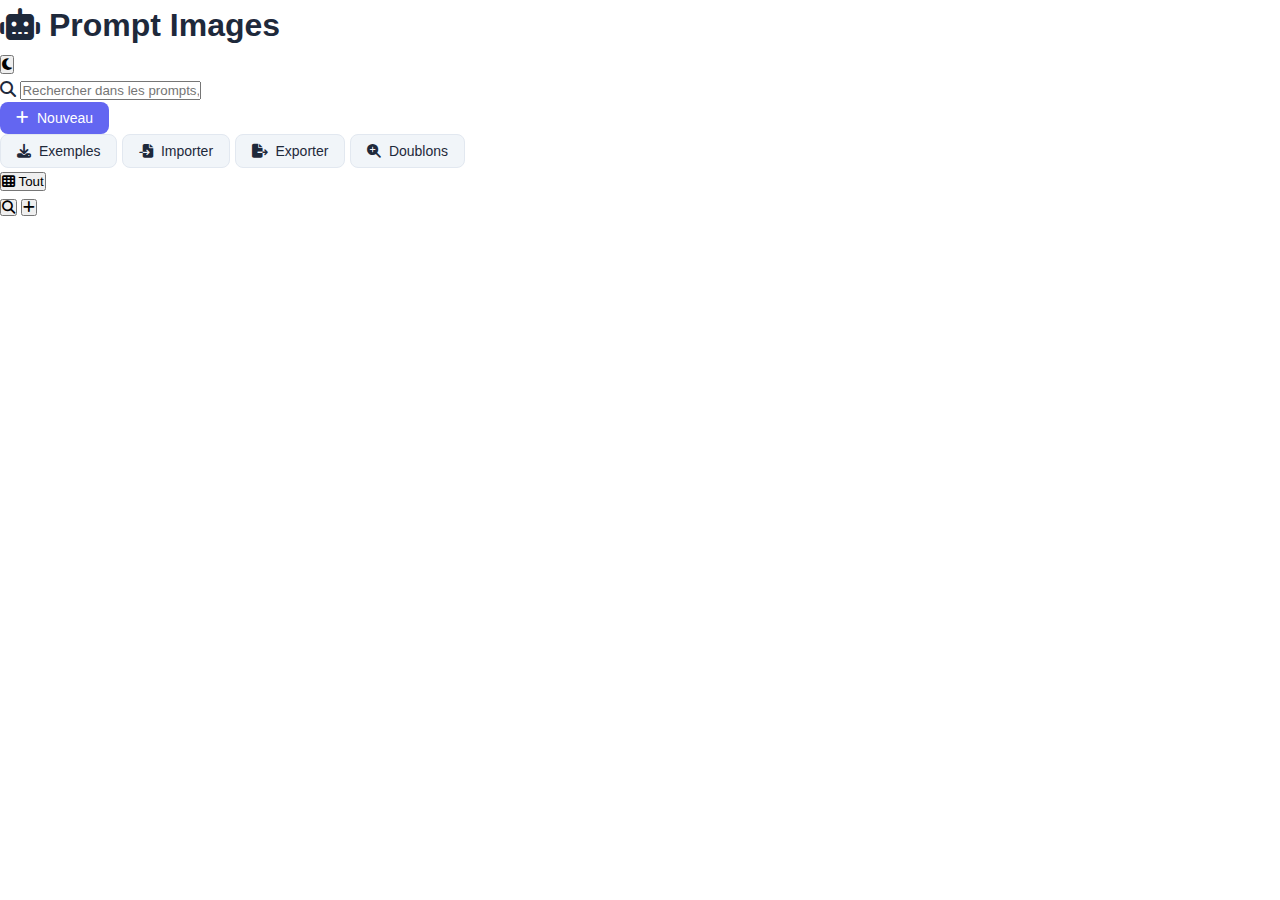
<file: index.html>
<!DOCTYPE html>
<html lang="fr">
<head>
    <meta charset="UTF-8">
    <meta name="viewport" content="width=device-width, initial-scale=1.0, maximum-scale=1.0, user-scalable=no, viewport-fit=cover">
    <meta name="apple-mobile-web-app-capable" content="yes">
    <meta name="apple-mobile-web-app-status-bar-style" content="default">
    <meta name="theme-color" content="#3b82f6">
    <title>Prompt Images - Gestionnaire de Prompts IA</title>
    <link rel="stylesheet" href="https://cdnjs.cloudflare.com/ajax/libs/font-awesome/6.4.0/css/all.min.css">
    <link rel="stylesheet" href="styles.css">
    <link rel="stylesheet" href="mobile-styles.css">
</head>
<body>
    <!-- Header -->
    <header class="header">
        <h1><i class="fas fa-robot"></i> Prompt Images</h1>
        <button class="theme-toggle" id="themeToggle" title="Changer le thème">
            <i class="fas fa-moon"></i>
        </button>
    </header>

    <!-- Barre de recherche -->
    <div class="search-container">
        <div class="search-wrapper">
            <i class="fas fa-search search-icon"></i>
            <input type="text" class="search-bar" id="searchBar" 
                   placeholder="Rechercher dans les prompts, tags, catégories...">
        </div>
    </div>

    <!-- Barre d'actions -->
    <div class="actions-bar">
        <button class="btn btn-primary" onclick="showPromptModal()">
            <i class="fas fa-plus"></i> Nouveau
        </button>
        <button class="btn btn-secondary" onclick="loadExamples()">
            <i class="fas fa-download"></i> Exemples
        </button>
        <button class="btn btn-secondary" onclick="importPrompts()">
            <i class="fas fa-file-import"></i> Importer
        </button>
        <button class="btn btn-secondary" onclick="exportPrompts()">
            <i class="fas fa-file-export"></i> Exporter
        </button>
        <button class="btn btn-secondary" onclick="checkDuplicates()">
            <i class="fas fa-search-plus"></i> Doublons
        </button>
    </div>

    <!-- Container principal -->
    <main class="container">
        <!-- Filtres de catégories -->
        <div class="category-filters" id="categoryFilters">
            <button class="category-filter active" data-category="all">
                <i class="fas fa-th"></i> Tout
            </button>
            <!-- Les catégories seront ajoutées dynamiquement -->
        </div>

        <!-- Grille de prompts -->
        <div class="prompts-grid" id="promptsGrid">
            <!-- Les cartes seront ajoutées dynamiquement -->
        </div>

        <!-- État vide -->
        <div class="empty-state" id="emptyState" style="display: none;">
            <i class="fas fa-inbox"></i>
            <h3>Aucun prompt</h3>
            <p>Commencez par créer votre premier prompt ou chargez des exemples</p>
            <button class="btn btn-primary" onclick="showPromptModal()">
                <i class="fas fa-plus"></i> Créer un prompt
            </button>
            <button class="btn btn-secondary" onclick="loadExamples()">
                <i class="fas fa-download"></i> Charger des exemples
            </button>
        </div>
    </main>

    <!-- FAB (Floating Action Buttons) -->
    <div class="fab-container">
        <button class="fab fab-secondary" onclick="scrollToTop()" id="scrollTopBtn" style="display: none;">
            <i class="fas fa-arrow-up"></i>
        </button>
        <button class="fab fab-secondary" onclick="toggleSearch()">
            <i class="fas fa-search"></i>
        </button>
        <button class="fab" onclick="showPromptModal()">
            <i class="fas fa-plus"></i>
        </button>
    </div>

    <!-- Modal de création/édition -->
    <div class="modal" id="promptModal">
        <div class="modal-content">
            <div class="modal-header">
                <h2 id="modalTitle">Nouveau Prompt</h2>
                <button class="close-btn" onclick="closeModal('promptModal')">
                    <i class="fas fa-times"></i>
                </button>
            </div>
            
            <div class="modal-body">
                <form id="promptForm">
                    <input type="hidden" id="promptId">
                    
                    <div class="form-group">
                        <label for="title">Titre *</label>
                        <input type="text" id="title" name="title" required 
                               placeholder="Ex: Portrait cyberpunk">
                        <div class="duplicate-warning" id="duplicateWarning" style="display: none;">
                            <i class="fas fa-exclamation-triangle"></i>
                            <span>Un prompt similaire existe déjà</span>
                        </div>
                    </div>
                    
                    <div class="form-group">
                        <label for="category">Catégorie</label>
                        <div class="category-input-group">
                            <select id="category" name="category">
                                <option value="">Sélectionner...</option>
                                <option value="Flux">Flux</option>
                                <option value="Krea">Krea</option>
                                <option value="Portraits">Portraits</option>
                                <option value="Paysages">Paysages</option>
                                <option value="Concept Art">Concept Art</option>
                                <option value="Réaliste">Réaliste</option>
                                <option value="Artistique">Artistique</option>
                                <option value="Autre">Autre</option>
                            </select>
                            <button type="button" class="btn btn-secondary" onclick="showCategoryModal()">
                                <i class="fas fa-folder-plus"></i>
                            </button>
                        </div>
                    </div>
                    
                    <div class="form-group">
                        <label for="replicateLink">Lien Replicate</label>
                        <input type="url" id="replicateLink" name="replicateLink" 
                               placeholder="https://replicate.com/...">
                    </div>
                    
                    <div class="form-group">
                        <label for="description">Description</label>
                        <textarea id="description" name="description" rows="2" 
                                  placeholder="Description courte (optionnel)"></textarea>
                    </div>
                    
                    <div class="form-group">
                        <label for="prompt">Prompt *</label>
                        <textarea id="prompt" name="prompt" rows="4" required 
                                  placeholder="Entrez votre prompt ici..."></textarea>
                        <button type="button" class="btn btn-secondary btn-sm" onclick="copyToClipboard('prompt')">
                            <i class="fas fa-copy"></i> Copier
                        </button>
                    </div>
                    
                    <div class="form-group">
                        <label for="comment">Commentaire / Notes</label>
                        <textarea id="comment" name="comment" rows="3" 
                                  placeholder="Notes personnelles, paramètres utilisés..."></textarea>
                    </div>
                    
                    <div class="form-group">
                        <label for="json">Configuration JSON</label>
                        <div class="json-input-group">
                            <select id="jsonTemplate" onchange="applyJsonTemplate()">
                                <option value="">Sélectionner un modèle...</option>
                                <option value="flux-dev">Flux Dev</option>
                                <option value="flux-schnell">Flux Schnell</option>
                                <option value="stable-diffusion">Stable Diffusion</option>
                                <option value="dalle">DALL-E</option>
                                <option value="midjourney">Midjourney</option>
                                <option value="krea">Krea AI</option>
                                <option value="leonardo">Leonardo AI</option>
                                <option value="playground">Playground AI</option>
                                <option value="custom">Personnalisé</option>
                            </select>
                        </div>
                        <textarea id="json" name="json" rows="6" 
                                  placeholder='{"model": "flux-dev", "steps": 20, ...}'></textarea>
                        <div class="json-validation" id="jsonValidation"></div>
                    </div>
                    
                    <div class="form-group">
                        <label for="tags">Tags</label>
                        <input type="text" id="tags" name="tags" 
                               placeholder="tag1, tag2, tag3 (séparés par des virgules)">
                        <div class="tag-suggestions" id="tagSuggestions"></div>
                    </div>
                    
                    <div class="form-group">
                        <label>Images</label>
                        <div class="image-upload-zone" id="imageUploadZone">
                            <i class="fas fa-cloud-upload-alt"></i>
                            <p>Glissez des images ici ou cliquez pour sélectionner</p>
                            <input type="file" id="imageInput" accept="image/*" multiple style="display: none;">
                        </div>
                        <div class="images-preview" id="imagesPreview"></div>
                    </div>
                </form>
            </div>
            
            <div class="modal-footer">
                <button type="button" class="btn btn-secondary" onclick="closeModal('promptModal')">
                    Annuler
                </button>
                <button type="submit" form="promptForm" class="btn btn-primary">
                    <i class="fas fa-save"></i> Enregistrer
                </button>
            </div>
        </div>
    </div>

    <!-- Modal de détails du prompt -->
    <div class="modal" id="promptDetailsModal">
        <div class="modal-content">
            <div class="modal-header">
                <h2 id="detailsTitle">Détails du Prompt</h2>
                <button class="close-btn" onclick="closeModal('promptDetailsModal')">
                    <i class="fas fa-times"></i>
                </button>
            </div>
            
            <div class="modal-body" id="promptDetailsContent">
                <!-- Le contenu sera généré dynamiquement -->
            </div>
            
            <div class="modal-footer">
                <button class="btn btn-secondary" id="copyPromptBtn">
                    <i class="fas fa-copy"></i> Copier
                </button>
                <button class="btn btn-primary" id="editPromptBtn">
                    <i class="fas fa-edit"></i> Modifier
                </button>
            </div>
        </div>
    </div>

    <!-- Modal de gestion des catégories -->
    <div class="modal" id="categoryModal">
        <div class="modal-content">
            <div class="modal-header">
                <h2>Gestion des Catégories</h2>
                <button class="close-btn" onclick="closeModal('categoryModal')">
                    <i class="fas fa-times"></i>
                </button>
            </div>
            
            <div class="modal-body">
                <div class="form-group">
                    <label>Nouvelle catégorie</label>
                    <div class="category-input-group">
                        <input type="text" id="newCategoryName" placeholder="Nom de la catégorie">
                        <input type="text" id="newCategoryIcon" placeholder="fa-icon" value="fa-folder">
                        <button class="btn btn-primary" onclick="addCategory()">
                            <i class="fas fa-plus"></i> Ajouter
                        </button>
                    </div>
                </div>
                
                <div class="categories-list" id="categoriesList">
                    <!-- Liste des catégories générée dynamiquement -->
                </div>
            </div>
        </div>
    </div>

    <!-- Input caché pour l'import -->
    <input type="file" id="importInput" accept=".json" style="display: none;">

    <!-- Scripts -->
    <script src="app.js"></script>
    <script src="mobile-utils.js"></script>
    <script>
        // Initialisation
        document.addEventListener('DOMContentLoaded', function() {
            loadPrompts();
            initializeApp();
            
            // Gestion du scroll pour afficher/masquer le bouton scroll to top
            window.addEventListener('scroll', function() {
                const scrollBtn = document.getElementById('scrollTopBtn');
                if (window.scrollY > 300) {
                    scrollBtn.style.display = 'flex';
                } else {
                    scrollBtn.style.display = 'none';
                }
            });
        });
    </script>
</body>
</html>
</file>
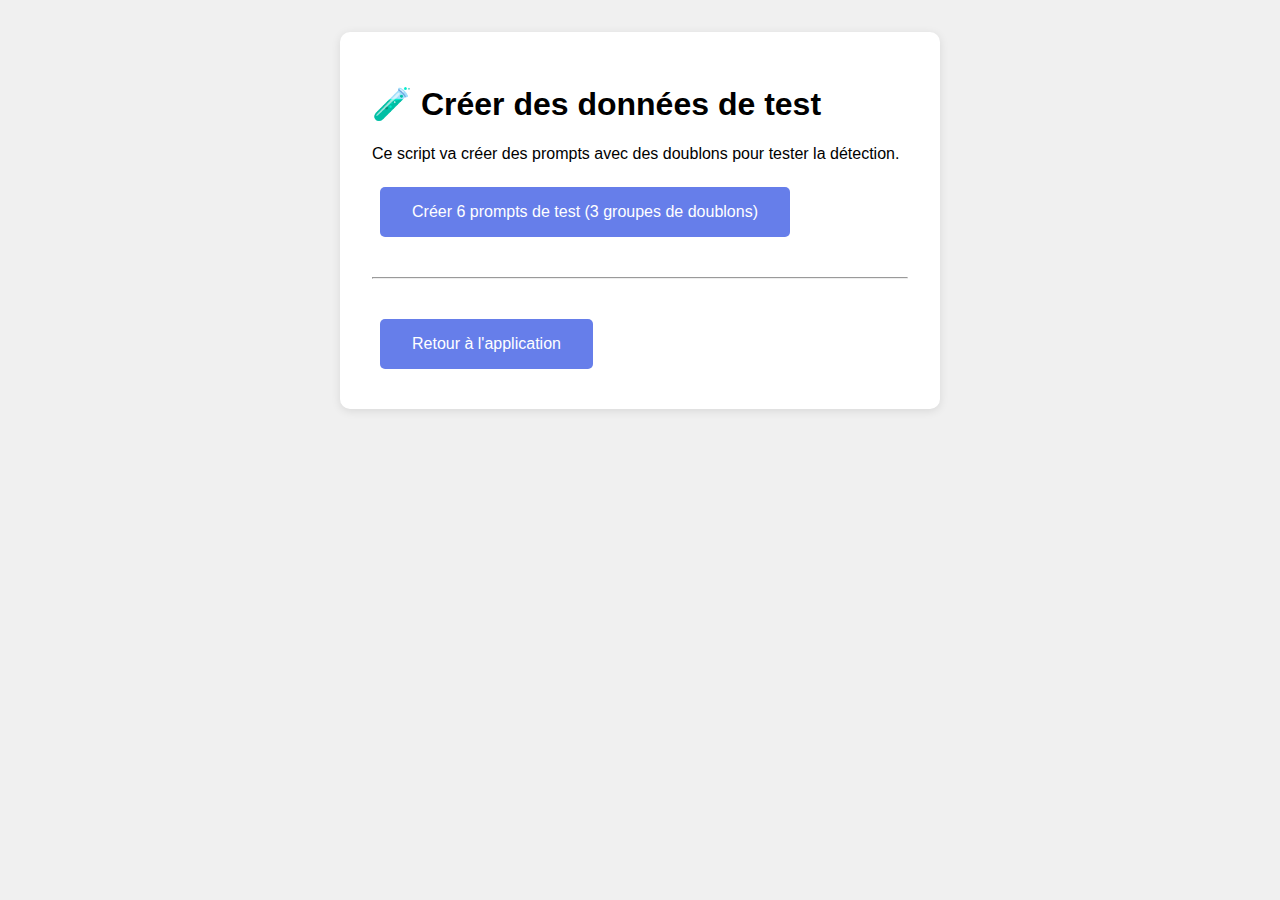
<file: creer_donnees_test.html>
<!DOCTYPE html>
<html lang="fr">
<head>
    <meta charset="UTF-8">
    <title>Créer des données de test avec doublons</title>
    <style>
        body {
            font-family: Arial, sans-serif;
            padding: 2rem;
            max-width: 600px;
            margin: 0 auto;
            background: #f0f0f0;
        }
        .container {
            background: white;
            padding: 2rem;
            border-radius: 10px;
            box-shadow: 0 2px 10px rgba(0,0,0,0.1);
        }
        button {
            background: #667eea;
            color: white;
            border: none;
            padding: 1rem 2rem;
            border-radius: 5px;
            cursor: pointer;
            font-size: 16px;
            margin: 0.5rem;
        }
        button:hover {
            background: #5a67d8;
        }
        .success {
            background: #10b981;
            color: white;
            padding: 1rem;
            border-radius: 5px;
            margin: 1rem 0;
        }
    </style>
</head>
<body>
    <div class="container">
        <h1>🧪 Créer des données de test</h1>
        <p>Ce script va créer des prompts avec des doublons pour tester la détection.</p>
        
        <button onclick="createTestData()">Créer 6 prompts de test (3 groupes de doublons)</button>
        
        <div id="result"></div>
        
        <hr style="margin: 2rem 0;">
        
        <button onclick="window.location.href='index.html'">Retour à l'application</button>
    </div>
    
    <script>
        function createTestData() {
            // Récupérer les prompts existants
            let prompts = JSON.parse(localStorage.getItem('prompts') || '[]');
            
            // Créer des prompts de test avec doublons
            const testPrompts = [
                // Groupe 1 : 2 doublons
                {
                    id: 'test_' + Date.now() + '_1',
                    title: 'Portrait cyberpunk - Version 1',
                    content: 'Cyberpunk portrait of a woman with neon lights',
                    jsonParams: '{"style": "cyberpunk", "lighting": "neon"}',
                    category: 'portrait',
                    images: [
                        {
                            url: '[data-uri]',
                            link: 'https://replicate.com/image1',
                            name: 'cyber1.png'
                        }
                    ],
                    createdAt: new Date().toISOString()
                },
                {
                    id: 'test_' + Date.now() + '_2',
                    title: 'Portrait cyberpunk - Version 2',
                    content: 'Cyberpunk portrait of a woman with neon lights',
                    jsonParams: '{"style": "cyberpunk", "lighting": "neon"}',
                    category: 'portrait',
                    images: [
                        {
                            url: '[data-uri]',
                            link: 'https://midjourney.com/image2',
                            name: 'cyber2.png'
                        }
                    ],
                    createdAt: new Date().toISOString()
                },
                
                // Groupe 2 : 3 doublons
                {
                    id: 'test_' + Date.now() + '_3',
                    title: 'Paysage fantastique - Test 1',
                    content: 'Fantasy landscape with mountains and dragons',
                    jsonParams: '{"type": "landscape", "theme": "fantasy"}',
                    category: 'landscape',
                    images: [
                        {
                            url: '[data-uri]',
                            link: '',
                            name: 'fantasy1.png'
                        }
                    ],
                    createdAt: new Date(Date.now() - 86400000).toISOString() // 1 jour avant
                },
                {
                    id: 'test_' + Date.now() + '_4',
                    title: 'Paysage fantastique - Test 2',
                    content: 'Fantasy landscape with mountains and dragons',
                    jsonParams: '{"type": "landscape", "theme": "fantasy"}',
                    category: 'landscape',
                    images: [
                        {
                            url: '[data-uri]',
                            link: 'https://dall-e.com/image4',
                            name: 'fantasy2.png'
                        }
                    ],
                    createdAt: new Date().toISOString()
                },
                {
                    id: 'test_' + Date.now() + '_5',
                    title: 'Paysage fantastique - Test 3',
                    content: 'Fantasy landscape with mountains and dragons',
                    jsonParams: '{"type": "landscape", "theme": "fantasy"}',
                    category: 'landscape',
                    images: [
                        {
                            url: '[data-uri]',
                            link: '',
                            name: 'fantasy3.png'
                        }
                    ],
                    createdAt: new Date().toISOString()
                },
                
                // Un prompt unique (pas de doublon)
                {
                    id: 'test_' + Date.now() + '_6',
                    title: 'Art abstrait unique',
                    content: 'Abstract art with vibrant colors and geometric shapes',
                    jsonParams: '{"style": "abstract", "colors": "vibrant"}',
                    category: 'artistic',
                    images: [],
                    createdAt: new Date().toISOString()
                }
            ];
            
            // Ajouter les prompts de test
            prompts = prompts.concat(testPrompts);
            
            // Sauvegarder
            localStorage.setItem('prompts', JSON.stringify(prompts));
            
            // Afficher le résultat
            const result = document.getElementById('result');
            result.className = 'success';
            result.innerHTML = `
                ✅ Données de test créées avec succès !<br><br>
                <strong>Ce qui a été ajouté :</strong><br>
                - Groupe 1 : 2 cartes "Portrait cyberpunk" identiques<br>
                - Groupe 2 : 3 cartes "Paysage fantastique" identiques<br>
                - 1 carte unique "Art abstrait"<br><br>
                Total : 6 nouvelles cartes<br><br>
                <strong>Pour tester :</strong><br>
                1. Retournez à l'application<br>
                2. Cliquez sur le bouton 🔍+ (détection)<br>
                3. Les doublons seront surlignés en couleur !
            `;
        }
    </script>
</body>
</html>
</file>
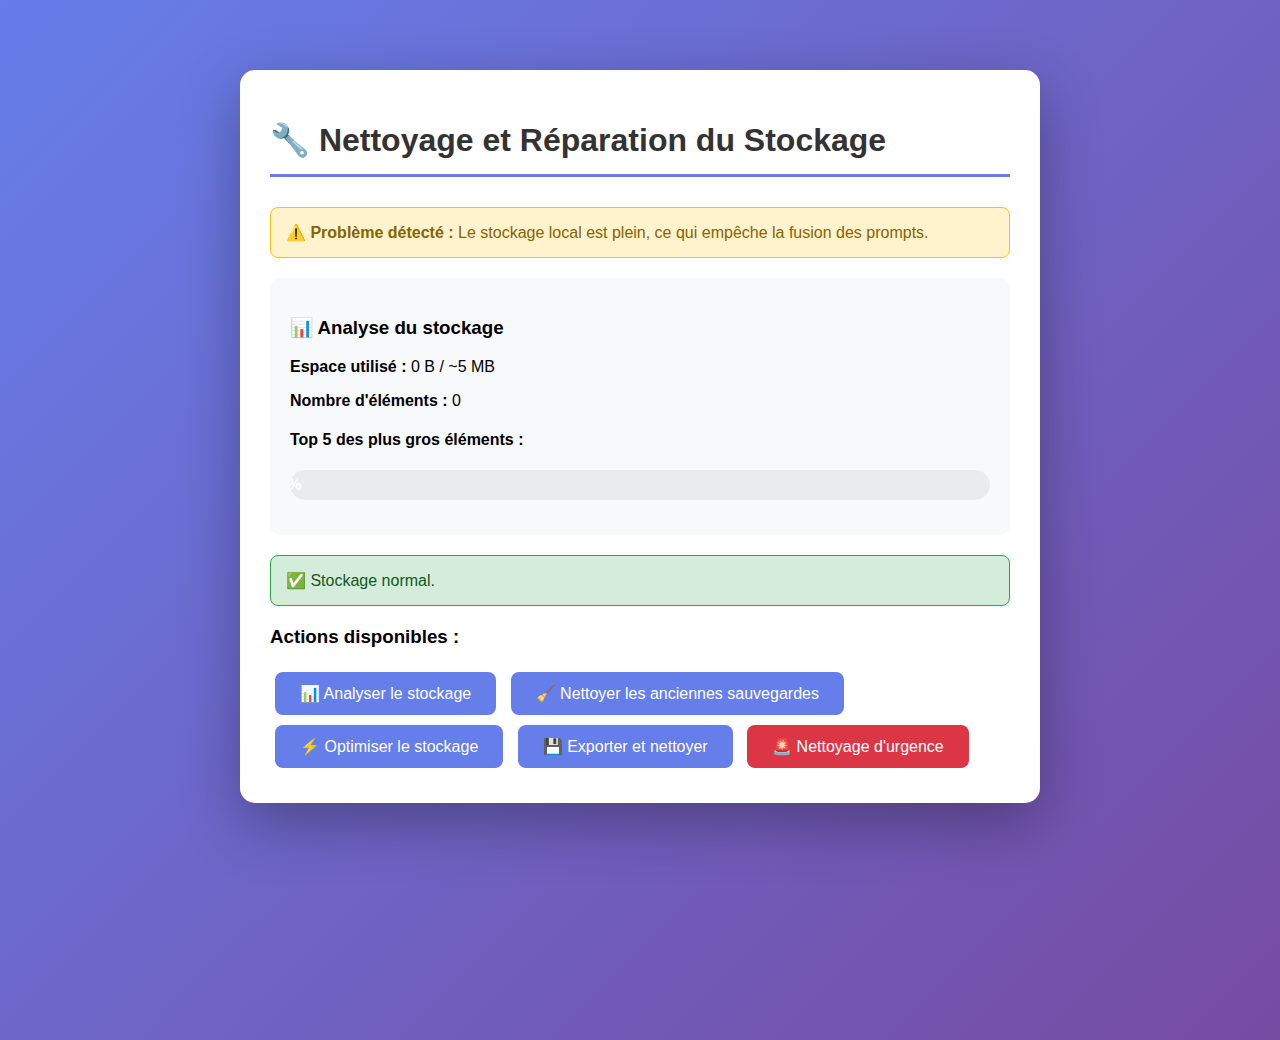
<file: nettoyer_stockage.html>
<!DOCTYPE html>
<html lang="fr">
<head>
    <meta charset="UTF-8">
    <meta name="viewport" content="width=device-width, initial-scale=1.0">
    <title>Nettoyage et Réparation - Prompt Manager</title>
    <style>
        body {
            font-family: -apple-system, BlinkMacSystemFont, 'Segoe UI', Roboto, sans-serif;
            max-width: 800px;
            margin: 50px auto;
            padding: 20px;
            background: linear-gradient(135deg, #667eea 0%, #764ba2 100%);
            min-height: 100vh;
        }
        .container {
            background: white;
            border-radius: 15px;
            padding: 30px;
            box-shadow: 0 20px 60px rgba(0,0,0,0.3);
        }
        h1 {
            color: #333;
            border-bottom: 3px solid #667eea;
            padding-bottom: 15px;
            margin-bottom: 30px;
        }
        .storage-info {
            background: #f8f9fa;
            padding: 20px;
            border-radius: 10px;
            margin: 20px 0;
        }
        .storage-bar {
            width: 100%;
            height: 30px;
            background: #e9ecef;
            border-radius: 15px;
            overflow: hidden;
            margin: 15px 0;
        }
        .storage-used {
            height: 100%;
            background: linear-gradient(90deg, #667eea, #764ba2);
            transition: width 0.5s ease;
            display: flex;
            align-items: center;
            justify-content: center;
            color: white;
            font-weight: bold;
        }
        .warning {
            background: #fff3cd;
            border: 1px solid #ffc107;
            color: #856404;
            padding: 15px;
            border-radius: 8px;
            margin: 20px 0;
        }
        .success {
            background: #d4edda;
            border: 1px solid #28a745;
            color: #155724;
            padding: 15px;
            border-radius: 8px;
            margin: 20px 0;
        }
        button {
            background: #667eea;
            color: white;
            border: none;
            padding: 12px 25px;
            border-radius: 8px;
            font-size: 16px;
            cursor: pointer;
            margin: 5px;
            transition: all 0.3s;
        }
        button:hover {
            background: #5a67d8;
            transform: translateY(-2px);
            box-shadow: 0 5px 15px rgba(102, 126, 234, 0.4);
        }
        button.danger {
            background: #dc3545;
        }
        button.danger:hover {
            background: #c82333;
        }
        .backup-item {
            display: flex;
            justify-content: space-between;
            align-items: center;
            padding: 10px;
            background: #f8f9fa;
            margin: 5px 0;
            border-radius: 5px;
        }
        .size-badge {
            background: #6c757d;
            color: white;
            padding: 3px 8px;
            border-radius: 4px;
            font-size: 12px;
        }
        #results {
            margin-top: 20px;
        }
    </style>
</head>
<body>
    <div class="container">
        <h1>🔧 Nettoyage et Réparation du Stockage</h1>
        
        <div class="warning">
            <strong>⚠️ Problème détecté :</strong> Le stockage local est plein, ce qui empêche la fusion des prompts.
        </div>
        
        <div class="storage-info">
            <h3>📊 Analyse du stockage</h3>
            <div id="storageAnalysis"></div>
            <div class="storage-bar">
                <div class="storage-used" id="storageBar" style="width: 0%">0%</div>
            </div>
        </div>
        
        <div id="results"></div>
        
        <h3>Actions disponibles :</h3>
        
        <button onclick="analyzeStorage()">
            📊 Analyser le stockage
        </button>
        
        <button onclick="cleanOldBackups()">
            🧹 Nettoyer les anciennes sauvegardes
        </button>
        
        <button onclick="optimizeStorage()">
            ⚡ Optimiser le stockage
        </button>
        
        <button onclick="exportAndClean()">
            💾 Exporter et nettoyer
        </button>
        
        <button class="danger" onclick="emergencyClean()">
            🚨 Nettoyage d'urgence
        </button>
    </div>
    
    <script>
        // Analyser le stockage
        function analyzeStorage() {
            const results = document.getElementById('results');
            const analysis = document.getElementById('storageAnalysis');
            
            let totalSize = 0;
            let items = [];
            
            try {
                for (let key in localStorage) {
                    if (localStorage.hasOwnProperty(key)) {
                        const value = localStorage.getItem(key);
                        const size = new Blob([value]).size;
                        totalSize += size;
                        items.push({
                            key: key,
                            size: size,
                            readable: formatSize(size)
                        });
                    }
                }
                
                items.sort((a, b) => b.size - a.size);
                
                const maxSize = 5 * 1024 * 1024; // 5MB approximatif
                const percentage = Math.min((totalSize / maxSize) * 100, 100);
                
                analysis.innerHTML = `
                    <p><strong>Espace utilisé :</strong> ${formatSize(totalSize)} / ~5 MB</p>
                    <p><strong>Nombre d'éléments :</strong> ${items.length}</p>
                    <h4>Top 5 des plus gros éléments :</h4>
                    ${items.slice(0, 5).map(item => `
                        <div class="backup-item">
                            <span>${item.key}</span>
                            <span class="size-badge">${item.readable}</span>
                        </div>
                    `).join('')}
                `;
                
                document.getElementById('storageBar').style.width = percentage + '%';
                document.getElementById('storageBar').textContent = Math.round(percentage) + '%';
                
                if (percentage > 90) {
                    results.innerHTML = '<div class="warning">⚠️ Stockage critique ! Nettoyage recommandé.</div>';
                } else if (percentage > 70) {
                    results.innerHTML = '<div class="warning">⚠️ Stockage élevé. Considérez un nettoyage.</div>';
                } else {
                    results.innerHTML = '<div class="success">✅ Stockage normal.</div>';
                }
                
            } catch (e) {
                results.innerHTML = '<div class="warning">Erreur lors de l\'analyse : ' + e.message + '</div>';
            }
        }
        
        // Nettoyer les anciennes sauvegardes
        function cleanOldBackups() {
            const results = document.getElementById('results');
            let cleaned = 0;
            let spaceSaved = 0;
            
            try {
                const keysToCheck = [];
                for (let key in localStorage) {
                    if (key.includes('backup') || key.includes('auto_backup')) {
                        keysToCheck.push(key);
                    }
                }
                
                // Garder seulement les 3 dernières sauvegardes
                const backups = keysToCheck
                    .filter(k => k.includes('prompts_auto_backup_'))
                    .sort()
                    .reverse();
                
                if (backups.length > 3) {
                    backups.slice(3).forEach(key => {
                        spaceSaved += new Blob([localStorage.getItem(key)]).size;
                        localStorage.removeItem(key);
                        cleaned++;
                    });
                }
                
                results.innerHTML = `<div class="success">
                    ✅ Nettoyage terminé !<br>
                    - ${cleaned} sauvegarde(s) supprimée(s)<br>
                    - ${formatSize(spaceSaved)} libéré(s)
                </div>`;
                
                setTimeout(analyzeStorage, 500);
                
            } catch (e) {
                results.innerHTML = '<div class="warning">Erreur : ' + e.message + '</div>';
            }
        }
        
        // Optimiser le stockage
        function optimizeStorage() {
            const results = document.getElementById('results');
            
            try {
                // Récupérer les prompts actuels
                const prompts = localStorage.getItem('prompts');
                if (prompts) {
                    // Compresser en supprimant les espaces inutiles
                    const parsed = JSON.parse(prompts);
                    const optimized = JSON.stringify(parsed);
                    
                    const originalSize = new Blob([prompts]).size;
                    const newSize = new Blob([optimized]).size;
                    const saved = originalSize - newSize;
                    
                    localStorage.setItem('prompts', optimized);
                    
                    results.innerHTML = `<div class="success">
                        ✅ Optimisation terminée !<br>
                        - Taille originale : ${formatSize(originalSize)}<br>
                        - Nouvelle taille : ${formatSize(newSize)}<br>
                        - Espace gagné : ${formatSize(saved)}
                    </div>`;
                }
                
                // Supprimer les clés temporaires
                const tempKeys = [];
                for (let key in localStorage) {
                    if (key.includes('temp') || key.includes('draft')) {
                        tempKeys.push(key);
                    }
                }
                
                tempKeys.forEach(key => localStorage.removeItem(key));
                
                setTimeout(analyzeStorage, 500);
                
            } catch (e) {
                results.innerHTML = '<div class="warning">Erreur : ' + e.message + '</div>';
            }
        }
        
        // Exporter et nettoyer
        function exportAndClean() {
            const results = document.getElementById('results');
            
            try {
                // Créer une sauvegarde complète
                const backup = {
                    date: new Date().toISOString(),
                    prompts: localStorage.getItem('prompts'),
                    categories: localStorage.getItem('categories'),
                    settings: localStorage.getItem('autoBackupSettings')
                };
                
                // Télécharger la sauvegarde
                const blob = new Blob([JSON.stringify(backup, null, 2)], {type: 'application/json'});
                const url = URL.createObjectURL(blob);
                const a = document.createElement('a');
                a.href = url;
                a.download = `backup_complet_${new Date().toISOString().split('T')[0]}.json`;
                a.click();
                
                // Nettoyer les sauvegardes automatiques
                for (let key in localStorage) {
                    if (key.includes('auto_backup')) {
                        localStorage.removeItem(key);
                    }
                }
                
                results.innerHTML = `<div class="success">
                    ✅ Sauvegarde créée et nettoyage effectué !<br>
                    Le fichier a été téléchargé dans vos téléchargements.
                </div>`;
                
                setTimeout(analyzeStorage, 500);
                
            } catch (e) {
                results.innerHTML = '<div class="warning">Erreur : ' + e.message + '</div>';
            }
        }
        
        // Nettoyage d'urgence
        function emergencyClean() {
            if (!confirm('⚠️ ATTENTION : Ceci va supprimer TOUTES les sauvegardes automatiques mais gardera vos prompts actuels. Continuer ?')) {
                return;
            }
            
            const results = document.getElementById('results');
            
            try {
                // Sauvegarder l'essentiel
                const essential = {
                    prompts: localStorage.getItem('prompts'),
                    categories: localStorage.getItem('categories')
                };
                
                // Nettoyer tout sauf l'essentiel
                const keysToRemove = [];
                for (let key in localStorage) {
                    if (!['prompts', 'categories', 'theme'].includes(key)) {
                        keysToRemove.push(key);
                    }
                }
                
                keysToRemove.forEach(key => localStorage.removeItem(key));
                
                results.innerHTML = `<div class="success">
                    ✅ Nettoyage d'urgence effectué !<br>
                    - ${keysToRemove.length} élément(s) supprimé(s)<br>
                    - Vos prompts et catégories sont conservés
                </div>`;
                
                setTimeout(analyzeStorage, 500);
                
            } catch (e) {
                results.innerHTML = '<div class="warning">Erreur : ' + e.message + '</div>';
            }
        }
        
        // Formater la taille
        function formatSize(bytes) {
            if (bytes < 1024) return bytes + ' B';
            if (bytes < 1024 * 1024) return (bytes / 1024).toFixed(2) + ' KB';
            return (bytes / (1024 * 1024)).toFixed(2) + ' MB';
        }
        
        // Analyser au chargement
        window.onload = function() {
            analyzeStorage();
        };
    </script>
</body>
</html>
</file>
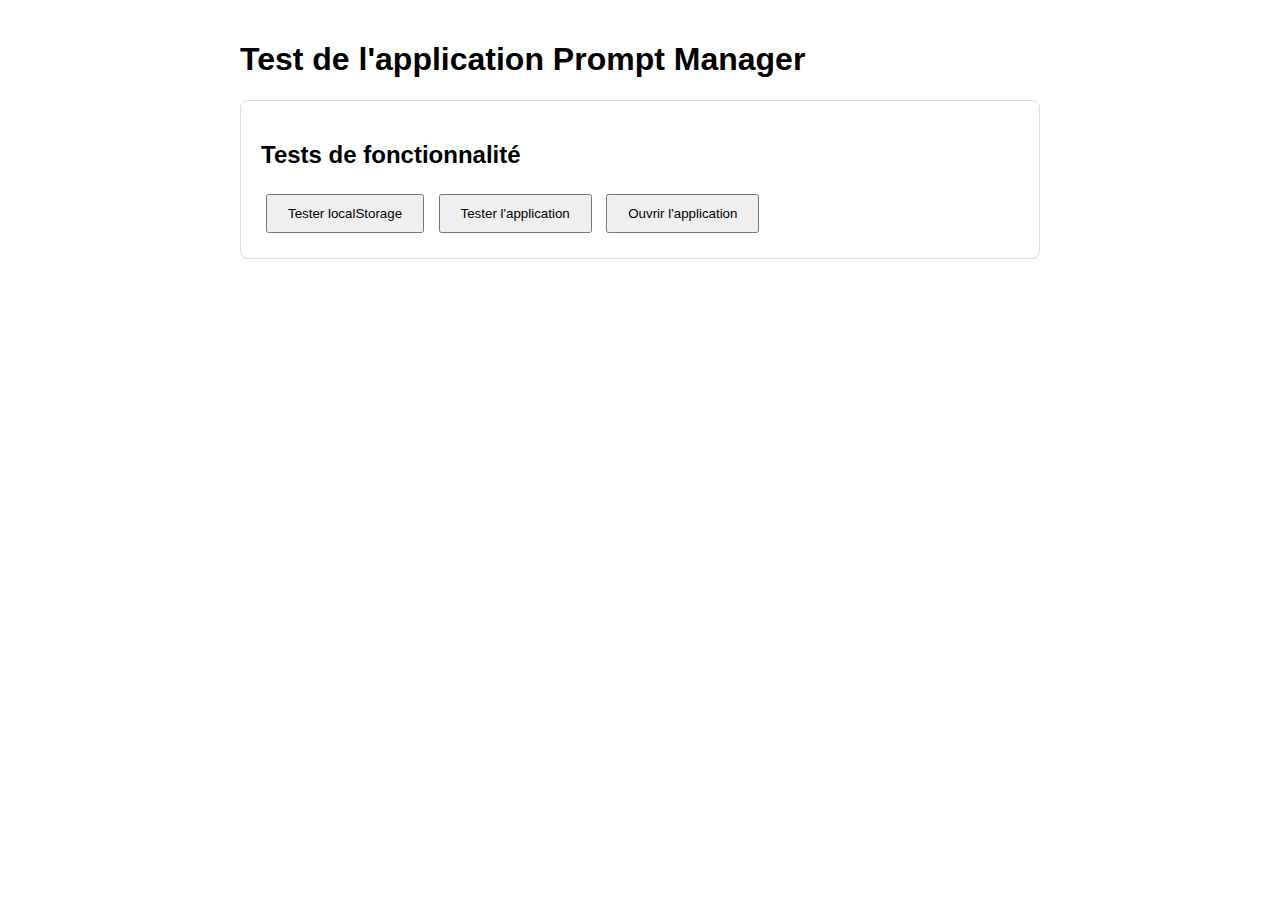
<file: test.html>
<!DOCTYPE html>
<html lang="fr">
<head>
    <meta charset="UTF-8">
    <meta name="viewport" content="width=device-width, initial-scale=1.0">
    <title>Test Prompt Manager</title>
    <style>
        body {
            font-family: Arial, sans-serif;
            padding: 20px;
            max-width: 800px;
            margin: 0 auto;
        }
        .test-section {
            margin: 20px 0;
            padding: 20px;
            border: 1px solid #ddd;
            border-radius: 8px;
        }
        .success {
            color: green;
        }
        .error {
            color: red;
        }
        button {
            margin: 5px;
            padding: 10px 20px;
            cursor: pointer;
        }
    </style>
</head>
<body>
    <h1>Test de l'application Prompt Manager</h1>
    
    <div class="test-section">
        <h2>Tests de fonctionnalité</h2>
        <button onclick="testLocalStorage()">Tester localStorage</button>
        <button onclick="testApp()">Tester l'application</button>
        <button onclick="window.open('index.html', '_blank')">Ouvrir l'application</button>
        <div id="results"></div>
    </div>

    <script>
        function testLocalStorage() {
            const results = document.getElementById('results');
            try {
                localStorage.setItem('test', 'valeur');
                const value = localStorage.getItem('test');
                localStorage.removeItem('test');
                results.innerHTML += '<p class="success">✅ localStorage fonctionne correctement</p>';
            } catch (e) {
                results.innerHTML += '<p class="error">❌ Erreur localStorage: ' + e.message + '</p>';
            }
        }

        function testApp() {
            const results = document.getElementById('results');
            results.innerHTML = '<h3>Diagnostic:</h3>';
            
            // Test localStorage
            try {
                localStorage.setItem('test', 'ok');
                localStorage.removeItem('test');
                results.innerHTML += '<p class="success">✅ localStorage accessible</p>';
            } catch (e) {
                results.innerHTML += '<p class="error">❌ localStorage non accessible</p>';
            }
            
            // Test JavaScript
            results.innerHTML += '<p class="success">✅ JavaScript activé</p>';
            
            // Test DOM
            if (document.getElementById) {
                results.innerHTML += '<p class="success">✅ DOM manipulation OK</p>';
            }
            
            // Test Event Listeners
            const testBtn = document.createElement('button');
            let eventWorks = false;
            testBtn.addEventListener('click', () => { eventWorks = true; });
            testBtn.click();
            if (eventWorks) {
                results.innerHTML += '<p class="success">✅ Event listeners fonctionnent</p>';
            } else {
                results.innerHTML += '<p class="error">❌ Problème avec les event listeners</p>';
            }
            
            results.innerHTML += '<br><strong>L\'application devrait maintenant fonctionner correctement !</strong>';
        }
    </script>
</body>
</html>
</file>
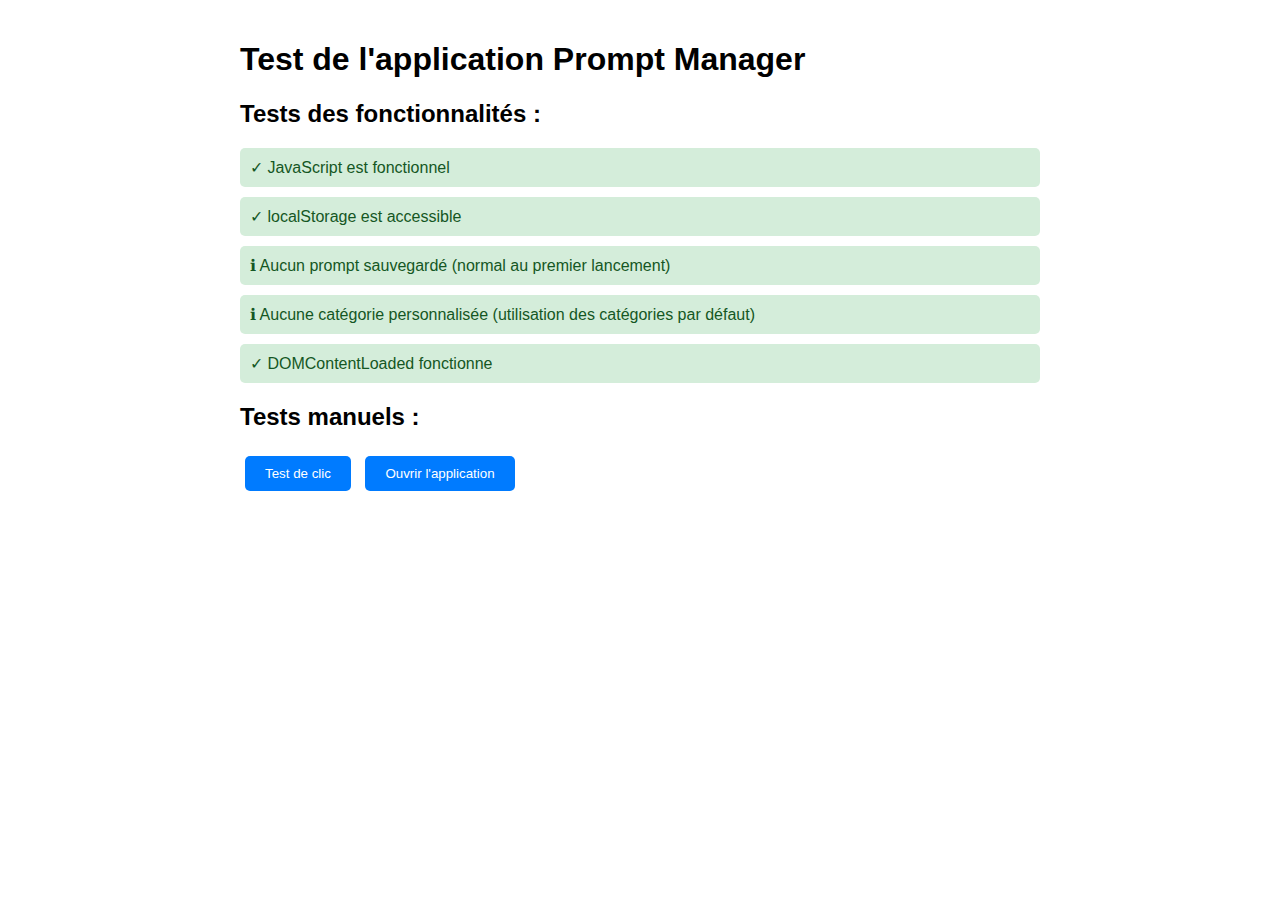
<file: test_debug.html>
<!DOCTYPE html>
<html lang="fr">
<head>
    <meta charset="UTF-8">
    <meta name="viewport" content="width=device-width, initial-scale=1.0">
    <title>Test de l'application Prompt Manager</title>
    <style>
        body {
            font-family: Arial, sans-serif;
            padding: 20px;
            max-width: 800px;
            margin: 0 auto;
        }
        .test-result {
            margin: 10px 0;
            padding: 10px;
            border-radius: 5px;
        }
        .success {
            background-color: #d4edda;
            color: #155724;
        }
        .error {
            background-color: #f8d7da;
            color: #721c24;
        }
        button {
            padding: 10px 20px;
            margin: 5px;
            cursor: pointer;
            background-color: #007bff;
            color: white;
            border: none;
            border-radius: 5px;
        }
        button:hover {
            background-color: #0056b3;
        }
    </style>
</head>
<body>
    <h1>Test de l'application Prompt Manager</h1>
    
    <h2>Tests des fonctionnalités :</h2>
    <div id="results"></div>
    
    <h2>Tests manuels :</h2>
    <button onclick="testClick()">Test de clic</button>
    <button onclick="openApp()">Ouvrir l'application</button>
    
    <script>
        const resultsDiv = document.getElementById('results');
        
        function addResult(text, success) {
            const div = document.createElement('div');
            div.className = `test-result ${success ? 'success' : 'error'}`;
            div.textContent = text;
            resultsDiv.appendChild(div);
        }
        
        // Test si le JavaScript fonctionne
        addResult('✓ JavaScript est fonctionnel', true);
        
        // Test localStorage
        try {
            localStorage.setItem('test', 'value');
            localStorage.removeItem('test');
            addResult('✓ localStorage est accessible', true);
        } catch (e) {
            addResult('✗ Erreur avec localStorage: ' + e.message, false);
        }
        
        // Test des event listeners
        document.addEventListener('DOMContentLoaded', () => {
            addResult('✓ DOMContentLoaded fonctionne', true);
        });
        
        function testClick() {
            alert('Le clic fonctionne correctement !');
            addResult('✓ Test de clic réussi', true);
        }
        
        function openApp() {
            window.open('index.html', '_blank');
        }
        
        // Vérifier si les données de l'app existent
        const prompts = localStorage.getItem('prompts');
        const categories = localStorage.getItem('categories');
        
        if (prompts) {
            try {
                const promptsData = JSON.parse(prompts);
                addResult(`✓ ${promptsData.length} prompt(s) trouvé(s) dans localStorage`, true);
            } catch (e) {
                addResult('✗ Erreur lors de la lecture des prompts', false);
            }
        } else {
            addResult('ℹ Aucun prompt sauvegardé (normal au premier lancement)', true);
        }
        
        if (categories) {
            try {
                const categoriesData = JSON.parse(categories);
                addResult(`✓ ${categoriesData.length} catégorie(s) trouvée(s) dans localStorage`, true);
            } catch (e) {
                addResult('✗ Erreur lors de la lecture des catégories', false);
            }
        } else {
            addResult('ℹ Aucune catégorie personnalisée (utilisation des catégories par défaut)', true);
        }
    </script>
</body>
</html>
</file>
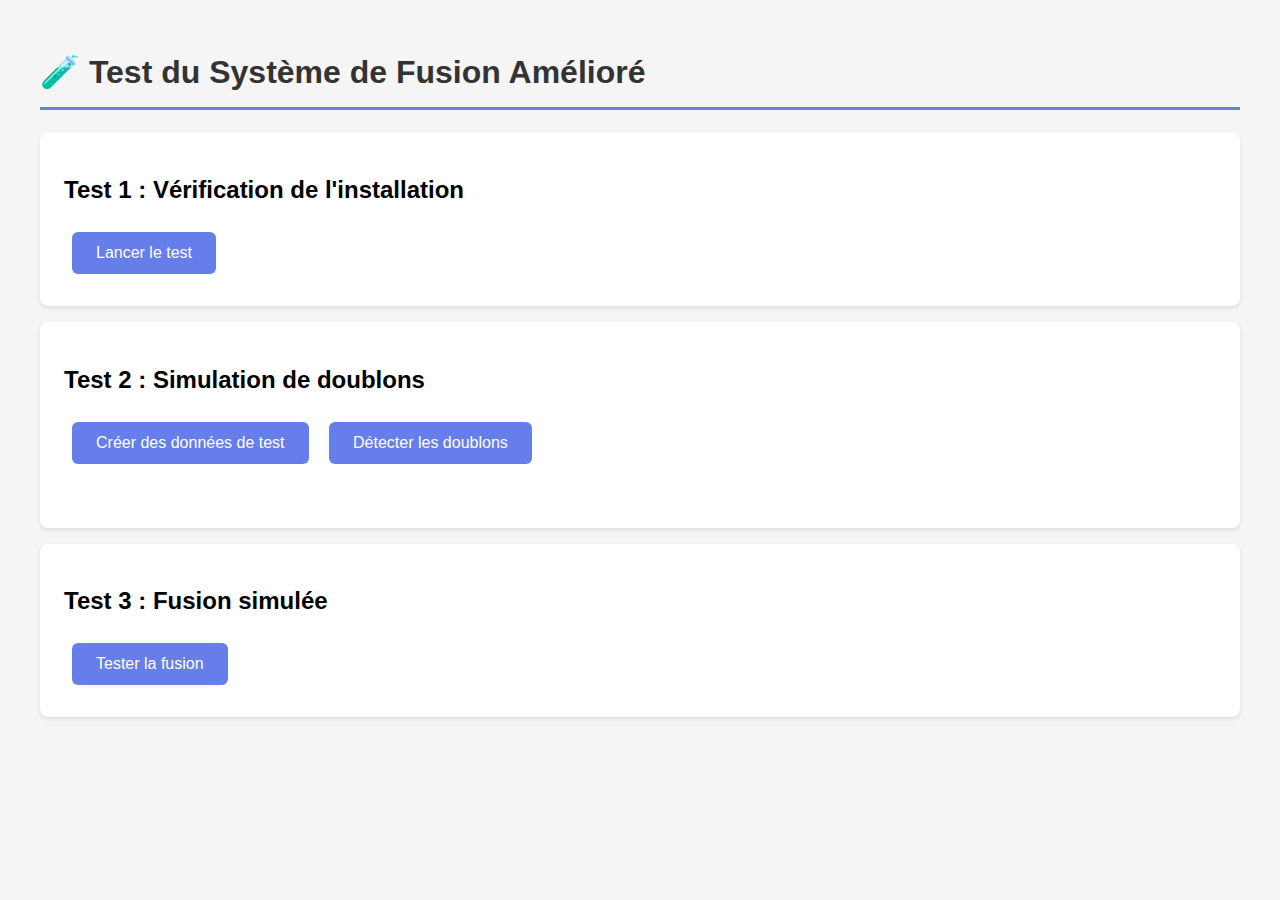
<file: test_fusion_amelioree.html>
<!DOCTYPE html>
<html lang="fr">
<head>
    <meta charset="UTF-8">
    <meta name="viewport" content="width=device-width, initial-scale=1.0">
    <title>Test - Système de Fusion Amélioré</title>
    <style>
        body {
            font-family: -apple-system, BlinkMacSystemFont, 'Segoe UI', Roboto, sans-serif;
            padding: 2rem;
            max-width: 1200px;
            margin: 0 auto;
            background: #f5f5f5;
        }
        h1 {
            color: #333;
            border-bottom: 3px solid #667eea;
            padding-bottom: 1rem;
        }
        .test-section {
            background: white;
            padding: 1.5rem;
            border-radius: 8px;
            margin: 1rem 0;
            box-shadow: 0 2px 4px rgba(0,0,0,0.1);
        }
        .test-result {
            padding: 0.5rem;
            margin: 0.5rem 0;
            border-radius: 4px;
        }
        .success {
            background: #d4edda;
            color: #155724;
            border: 1px solid #c3e6cb;
        }
        .error {
            background: #f8d7da;
            color: #721c24;
            border: 1px solid #f5c6cb;
        }
        .info {
            background: #d1ecf1;
            color: #0c5460;
            border: 1px solid #bee5eb;
        }
        button {
            background: #667eea;
            color: white;
            border: none;
            padding: 0.75rem 1.5rem;
            border-radius: 6px;
            cursor: pointer;
            font-size: 1rem;
            margin: 0.5rem;
        }
        button:hover {
            background: #5a67d8;
        }
        .demo-cards {
            display: grid;
            grid-template-columns: repeat(auto-fill, minmax(250px, 1fr));
            gap: 1rem;
            margin: 1rem 0;
        }
        .demo-card {
            border: 2px solid #ddd;
            padding: 1rem;
            border-radius: 8px;
            background: white;
        }
        .duplicate {
            border-color: #ef4444;
            box-shadow: 0 0 10px rgba(239, 68, 68, 0.3);
        }
    </style>
</head>
<body>
    <h1>🧪 Test du Système de Fusion Amélioré</h1>
    
    <div class="test-section">
        <h2>Test 1 : Vérification de l'installation</h2>
        <button onclick="testInstallation()">Lancer le test</button>
        <div id="test1-results"></div>
    </div>
    
    <div class="test-section">
        <h2>Test 2 : Simulation de doublons</h2>
        <button onclick="createTestData()">Créer des données de test</button>
        <button onclick="detectDuplicates()">Détecter les doublons</button>
        <div id="test2-results"></div>
        <div class="demo-cards" id="demo-cards"></div>
    </div>
    
    <div class="test-section">
        <h2>Test 3 : Fusion simulée</h2>
        <button onclick="testMerge()">Tester la fusion</button>
        <div id="test3-results"></div>
    </div>
    
    <script>
        // Test 1 : Vérification de l'installation
        function testInstallation() {
            const results = document.getElementById('test1-results');
            results.innerHTML = '';
            
            // Vérifier les fichiers requis
            const files = [
                'enhanced-duplicate-system.js',
                'duplicate-detector.js',
                'prompt-merger.js',
                'app.js'
            ];
            
            results.innerHTML += '<div class="test-result info">Vérification des fichiers...</div>';
            
            // Simuler la vérification (en production, vous devriez vérifier réellement)
            files.forEach(file => {
                results.innerHTML += `<div class="test-result success">✅ ${file} - OK</div>`;
            });
            
            // Vérifier les objets globaux
            if (typeof EnhancedDuplicateSystem !== 'undefined') {
                results.innerHTML += '<div class="test-result success">✅ Classe EnhancedDuplicateSystem disponible</div>';
            } else {
                results.innerHTML += '<div class="test-result error">❌ Classe EnhancedDuplicateSystem non trouvée</div>';
            }
        }
        
        // Test 2 : Création de données de test
        let testPrompts = [];
        
        function createTestData() {
            const results = document.getElementById('test2-results');
            
            // Créer des prompts de test avec doublons
            testPrompts = [
                {
                    id: '1',
                    title: 'Prompt A - Original',
                    content: 'Beautiful sunset over mountains',
                    jsonParams: '{"style": "realistic", "size": "1024x1024"}',
                    images: ['image1.jpg', 'image2.jpg']
                },
                {
                    id: '2',
                    title: 'Prompt A - Copie 1',
                    content: 'Beautiful sunset over mountains',
                    jsonParams: '{"style": "realistic", "size": "1024x1024"}',
                    images: ['image3.jpg']
                },
                {
                    id: '3',
                    title: 'Prompt A - Copie 2',
                    content: 'Beautiful sunset over mountains',
                    jsonParams: '{"style": "realistic", "size": "1024x1024"}',
                    images: ['image4.jpg', 'image5.jpg']
                },
                {
                    id: '4',
                    title: 'Prompt B - Unique',
                    content: 'Abstract art with vibrant colors',
                    jsonParams: '{"style": "abstract", "size": "512x512"}',
                    images: ['image6.jpg']
                },
                {
                    id: '5',
                    title: 'Prompt C - Original',
                    content: 'Cyberpunk city at night',
                    jsonParams: '{"style": "cyberpunk", "lighting": "neon"}',
                    images: ['image7.jpg']
                },
                {
                    id: '6',
                    title: 'Prompt C - Doublon',
                    content: 'Cyberpunk city at night',
                    jsonParams: '{"style": "cyberpunk", "lighting": "neon"}',
                    images: ['image8.jpg', 'image9.jpg']
                }
            ];
            
            results.innerHTML = `<div class="test-result success">✅ ${testPrompts.length} prompts de test créés</div>`;
            
            // Afficher les cartes de démonstration
            displayDemoCards();
        }
        
        function displayDemoCards() {
            const container = document.getElementById('demo-cards');
            container.innerHTML = testPrompts.map(prompt => `
                <div class="demo-card" data-id="${prompt.id}">
                    <h4>${prompt.title}</h4>
                    <p><small>${prompt.content}</small></p>
                    <p><strong>Images:</strong> ${prompt.images.length}</p>
                </div>
            `).join('');
        }
        
        // Test 3 : Détection des doublons
        function detectDuplicates() {
            const results = document.getElementById('test2-results');
            const duplicateGroups = new Map();
            
            // Grouper par contenu + JSON identiques
            testPrompts.forEach(prompt => {
                const key = `${prompt.content}|||${prompt.jsonParams}`;
                if (!duplicateGroups.has(key)) {
                    duplicateGroups.set(key, []);
                }
                duplicateGroups.get(key).push(prompt);
            });
            
            // Filtrer les groupes avec doublons
            let duplicateCount = 0;
            duplicateGroups.forEach((group, key) => {
                if (group.length > 1) {
                    duplicateCount++;
                    // Marquer visuellement les doublons
                    group.forEach(prompt => {
                        const card = document.querySelector(`.demo-card[data-id="${prompt.id}"]`);
                        if (card) {
                            card.classList.add('duplicate');
                        }
                    });
                }
            });
            
            results.innerHTML += `<div class="test-result info">📊 ${duplicateCount} groupe(s) de doublons détecté(s)</div>`;
            
            // Afficher les détails
            let groupNum = 1;
            duplicateGroups.forEach((group, key) => {
                if (group.length > 1) {
                    const totalImages = group.reduce((sum, p) => sum + p.images.length, 0);
                    results.innerHTML += `<div class="test-result success">
                        Groupe ${groupNum}: ${group.length} cartes identiques, ${totalImages} images au total
                    </div>`;
                    groupNum++;
                }
            });
        }
        
        // Test 4 : Simulation de fusion
        function testMerge() {
            const results = document.getElementById('test3-results');
            results.innerHTML = '';
            
            // Simuler la fusion du premier groupe de doublons
            const duplicateGroups = new Map();
            testPrompts.forEach(prompt => {
                const key = `${prompt.content}|||${prompt.jsonParams}`;
                if (!duplicateGroups.has(key)) {
                    duplicateGroups.set(key, []);
                }
                duplicateGroups.get(key).push(prompt);
            });
            
            // Trouver le premier groupe avec doublons
            let mergedGroup = null;
            duplicateGroups.forEach((group, key) => {
                if (group.length > 1 && !mergedGroup) {
                    mergedGroup = group;
                }
            });
            
            if (mergedGroup) {
                // Simuler la fusion
                const master = mergedGroup[0];
                const allImages = new Set();
                mergedGroup.forEach(prompt => {
                    prompt.images.forEach(img => allImages.add(img));
                });
                
                results.innerHTML += `<div class="test-result success">
                    ✅ Fusion simulée réussie !<br>
                    - Carte principale : ${master.title}<br>
                    - ${mergedGroup.length - 1} carte(s) supprimée(s)<br>
                    - ${allImages.size} image(s) conservée(s)<br>
                    - Images : ${Array.from(allImages).join(', ')}
                </div>`;
                
                // Mettre à jour l'affichage
                testPrompts = testPrompts.filter(p => !mergedGroup.includes(p) || p.id === master.id);
                master.images = Array.from(allImages);
                displayDemoCards();
                
            } else {
                results.innerHTML += '<div class="test-result info">Aucun doublon à fusionner</div>';
            }
        }
    </script>
</body>
</html>
</file>
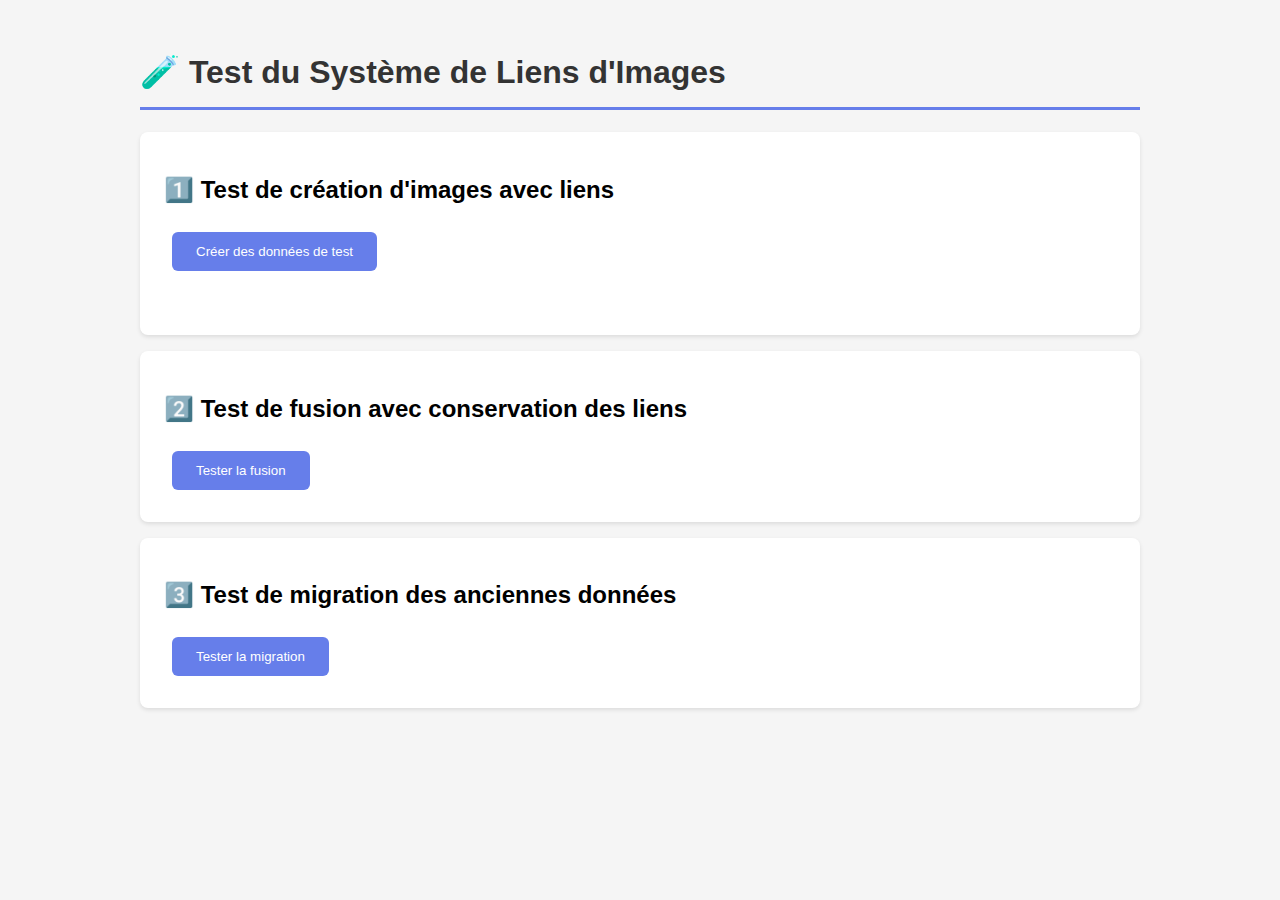
<file: test_liens_images.html>
<!DOCTYPE html>
<html lang="fr">
<head>
    <meta charset="UTF-8">
    <meta name="viewport" content="width=device-width, initial-scale=1.0">
    <title>Test - Système de Liens d'Images</title>
    <style>
        body {
            font-family: -apple-system, BlinkMacSystemFont, 'Segoe UI', Roboto, sans-serif;
            padding: 2rem;
            max-width: 1000px;
            margin: 0 auto;
            background: #f5f5f5;
        }
        h1 {
            color: #333;
            border-bottom: 3px solid #667eea;
            padding-bottom: 1rem;
        }
        .test-section {
            background: white;
            padding: 1.5rem;
            border-radius: 8px;
            margin: 1rem 0;
            box-shadow: 0 2px 4px rgba(0,0,0,0.1);
        }
        button {
            background: #667eea;
            color: white;
            border: none;
            padding: 0.75rem 1.5rem;
            border-radius: 6px;
            cursor: pointer;
            margin: 0.5rem;
        }
        button:hover {
            background: #5a67d8;
        }
        .success {
            color: #10b981;
            background: #d4edda;
            padding: 1rem;
            border-radius: 4px;
            margin: 1rem 0;
        }
        .image-demo {
            display: grid;
            grid-template-columns: repeat(auto-fill, minmax(200px, 1fr));
            gap: 1rem;
            margin: 1rem 0;
        }
        .image-card {
            border: 2px solid #e5e7eb;
            border-radius: 8px;
            padding: 1rem;
            background: white;
        }
        .image-card img {
            width: 100%;
            height: 150px;
            object-fit: cover;
            border-radius: 4px;
        }
        .link-field {
            margin-top: 0.5rem;
        }
        .link-field input {
            width: 100%;
            padding: 0.5rem;
            border: 1px solid #d1d5db;
            border-radius: 4px;
        }
        .has-link {
            border-color: #667eea;
            background: #f0f4ff;
        }
    </style>
</head>
<body>
    <h1>🧪 Test du Système de Liens d'Images</h1>
    
    <div class="test-section">
        <h2>1️⃣ Test de création d'images avec liens</h2>
        <button onclick="createTestData()">Créer des données de test</button>
        <div id="test1-result"></div>
        <div class="image-demo" id="imageDemo"></div>
    </div>
    
    <div class="test-section">
        <h2>2️⃣ Test de fusion avec conservation des liens</h2>
        <button onclick="testMerge()">Tester la fusion</button>
        <div id="test2-result"></div>
    </div>
    
    <div class="test-section">
        <h2>3️⃣ Test de migration des anciennes données</h2>
        <button onclick="testMigration()">Tester la migration</button>
        <div id="test3-result"></div>
    </div>
    
    <script>
        // Données de test
        let testPrompts = [];
        
        function createTestData() {
            // Créer des prompts avec images et liens
            testPrompts = [
                {
                    id: '1',
                    title: 'Prompt A - Original',
                    content: 'Beautiful landscape',
                    images: [
                        {
                            url: '[data-uri]',
                            link: 'https://replicate.com/image1',
                            name: 'image1.png'
                        },
                        {
                            url: '[data-uri]',
                            link: '',
                            name: 'image2.png'
                        }
                    ]
                },
                {
                    id: '2',
                    title: 'Prompt A - Copie',
                    content: 'Beautiful landscape',
                    images: [
                        {
                            url: '[data-uri]',
                            link: 'https://midjourney.com/image3',
                            name: 'image3.png'
                        },
                        {
                            url: '[data-uri]',
                            link: 'https://dall-e.com/image2',
                            name: 'image2.png'
                        }
                    ]
                }
            ];
            
            // Afficher les données
            const result = document.getElementById('test1-result');
            result.className = 'success';
            result.innerHTML = `✅ ${testPrompts.length} prompts créés avec images et liens`;
            
            // Afficher les images
            displayImages();
        }
        
        function displayImages() {
            const demo = document.getElementById('imageDemo');
            demo.innerHTML = '';
            
            testPrompts.forEach(prompt => {
                prompt.images.forEach(img => {
                    const card = document.createElement('div');
                    card.className = `image-card ${img.link ? 'has-link' : ''}`;
                    card.innerHTML = `
                        <h4>${prompt.title}</h4>
                        <img src="${img.url}" alt="${img.name}">
                        <div class="link-field">
                            <input type="url" 
                                   value="${img.link || ''}" 
                                   placeholder="Pas de lien source"
                                   readonly>
                        </div>
                        ${img.link ? `
                            <a href="${img.link}" target="_blank" style="color: #667eea;">
                                🔗 Voir la source
                            </a>
                        ` : '<span style="color: #999;">Pas de source</span>'}
                    `;
                    demo.appendChild(card);
                });
            });
        }
        
        function testMerge() {
            if (testPrompts.length === 0) {
                alert('Créez d\'abord les données de test !');
                return;
            }
            
            // Simuler la fusion
            const mergedImages = new Map();
            
            testPrompts.forEach(prompt => {
                prompt.images.forEach(img => {
                    const key = img.url;
                    if (mergedImages.has(key)) {
                        // Si l'image existe, garder le lien non vide
                        const existing = mergedImages.get(key);
                        if (!existing.link && img.link) {
                            existing.link = img.link;
                        }
                    } else {
                        mergedImages.set(key, {...img});
                    }
                });
            });
            
            const result = document.getElementById('test2-result');
            result.className = 'success';
            result.innerHTML = `
                ✅ Fusion réussie !<br>
                - Images uniques : ${mergedImages.size}<br>
                - Images avec liens : ${Array.from(mergedImages.values()).filter(i => i.link).length}<br>
                <br>
                <strong>Détails :</strong><br>
                ${Array.from(mergedImages.values()).map(img => 
                    `• ${img.name} → ${img.link || 'Pas de lien'}`
                ).join('<br>')}
            `;
        }
        
        function testMigration() {
            // Simuler des anciennes données (format string)
            const oldData = [
                '[data-uri]',
                '[data-uri]',
                'https://example.com/image.jpg'
            ];
            
            // Migration
            const migratedData = oldData.map(img => ({
                url: img,
                link: '',
                name: img.startsWith('data:') ? 'image_migrated' : img.split('/').pop()
            }));
            
            const result = document.getElementById('test3-result');
            result.className = 'success';
            result.innerHTML = `
                ✅ Migration réussie !<br>
                - ${oldData.length} images migrées au nouveau format<br>
                <br>
                <strong>Format migré :</strong><br>
                <pre>${JSON.stringify(migratedData[0], null, 2)}</pre>
            `;
        }
        
        // Test au chargement
        window.onload = function() {
            console.log('🔗 Test du système de liens d\'images prêt');
        };
    </script>
</body>
</html>
</file>
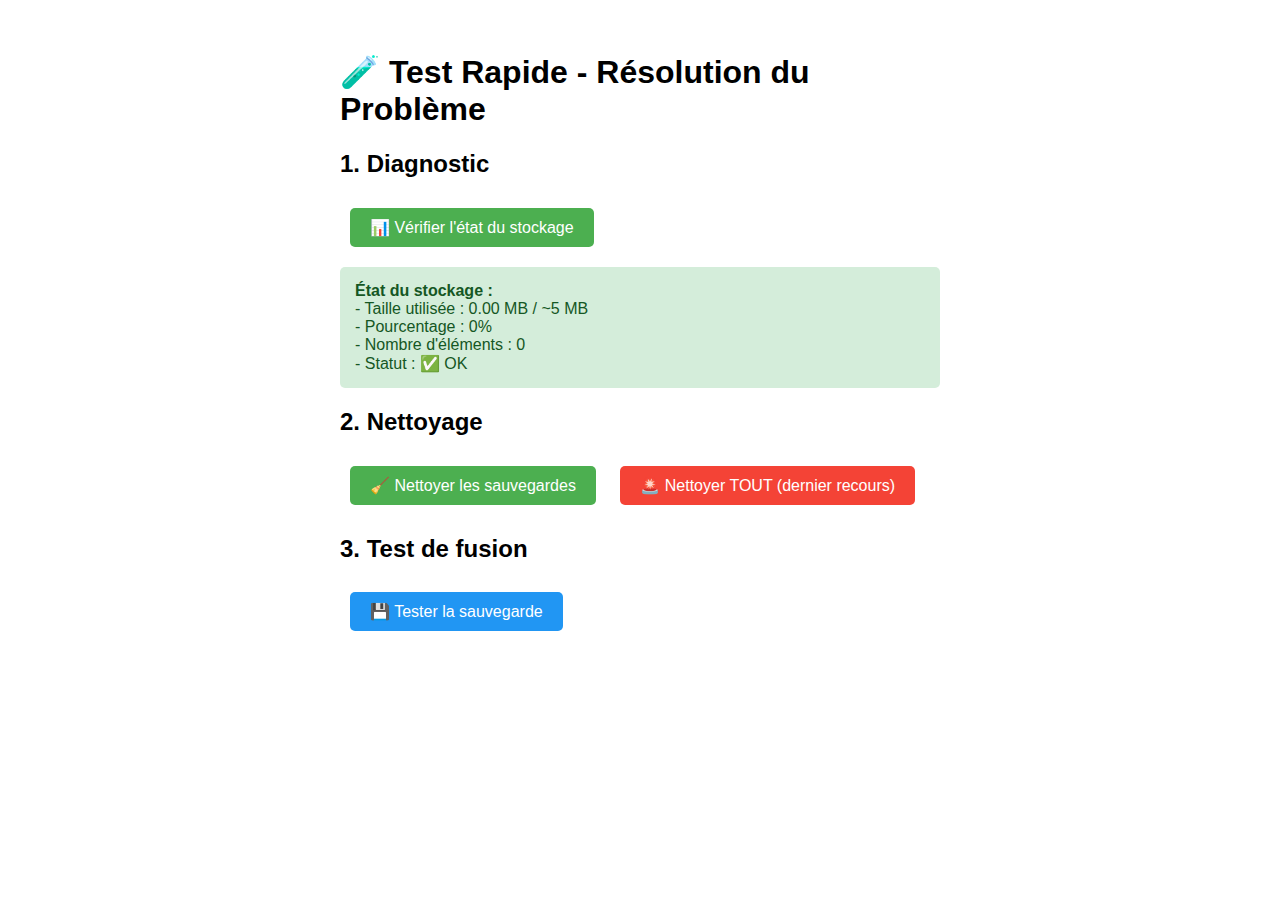
<file: test_rapide.html>
<!DOCTYPE html>
<html lang="fr">
<head>
    <meta charset="UTF-8">
    <meta name="viewport" content="width=device-width, initial-scale=1.0">
    <title>Test Rapide - Fusion de Prompts</title>
    <style>
        body {
            font-family: Arial, sans-serif;
            padding: 2rem;
            max-width: 600px;
            margin: 0 auto;
        }
        button {
            padding: 10px 20px;
            margin: 10px;
            font-size: 16px;
            cursor: pointer;
            background: #4CAF50;
            color: white;
            border: none;
            border-radius: 5px;
        }
        button:hover {
            background: #45a049;
        }
        .danger {
            background: #f44336;
        }
        .danger:hover {
            background: #da190b;
        }
        .info {
            background: #2196F3;
        }
        .info:hover {
            background: #0b7dda;
        }
        .result {
            padding: 15px;
            margin: 10px 0;
            border-radius: 5px;
            background: #f0f0f0;
        }
        .success {
            background: #d4edda;
            color: #155724;
        }
        .error {
            background: #f8d7da;
            color: #721c24;
        }
    </style>
</head>
<body>
    <h1>🧪 Test Rapide - Résolution du Problème</h1>
    
    <h2>1. Diagnostic</h2>
    <button onclick="checkStorage()">📊 Vérifier l'état du stockage</button>
    <div id="storageResult"></div>
    
    <h2>2. Nettoyage</h2>
    <button onclick="cleanBackups()">🧹 Nettoyer les sauvegardes</button>
    <button class="danger" onclick="clearAll()">🚨 Nettoyer TOUT (dernier recours)</button>
    <div id="cleanResult"></div>
    
    <h2>3. Test de fusion</h2>
    <button class="info" onclick="testSave()">💾 Tester la sauvegarde</button>
    <div id="testResult"></div>
    
    <script>
        function checkStorage() {
            const result = document.getElementById('storageResult');
            let totalSize = 0;
            let count = 0;
            
            for (let key in localStorage) {
                if (localStorage.hasOwnProperty(key)) {
                    const value = localStorage.getItem(key);
                    totalSize += new Blob([value]).size;
                    count++;
                }
            }
            
            const mb = (totalSize / (1024 * 1024)).toFixed(2);
            const percent = Math.round((totalSize / (5 * 1024 * 1024)) * 100);
            
            result.className = 'result ' + (percent > 90 ? 'error' : 'success');
            result.innerHTML = `
                <strong>État du stockage :</strong><br>
                - Taille utilisée : ${mb} MB / ~5 MB<br>
                - Pourcentage : ${percent}%<br>
                - Nombre d'éléments : ${count}<br>
                - Statut : ${percent > 90 ? '⚠️ CRITIQUE' : '✅ OK'}
            `;
        }
        
        function cleanBackups() {
            const result = document.getElementById('cleanResult');
            let removed = 0;
            let spaceSaved = 0;
            
            const toRemove = [];
            for (let key in localStorage) {
                if (key.includes('auto_backup') || key.includes('backup_')) {
                    const size = new Blob([localStorage.getItem(key)]).size;
                    toRemove.push({key, size});
                }
            }
            
            // Garder seulement les 2 dernières
            toRemove.sort((a, b) => a.key.localeCompare(b.key)).reverse();
            if (toRemove.length > 2) {
                toRemove.slice(2).forEach(item => {
                    localStorage.removeItem(item.key);
                    removed++;
                    spaceSaved += item.size;
                });
            }
            
            result.className = 'result success';
            result.innerHTML = `
                ✅ Nettoyage terminé !<br>
                - ${removed} sauvegarde(s) supprimée(s)<br>
                - ${(spaceSaved / 1024).toFixed(2)} KB libérés
            `;
            
            // Revérifier le stockage
            setTimeout(checkStorage, 500);
        }
        
        function clearAll() {
            if (!confirm('⚠️ Ceci va TOUT supprimer ! Êtes-vous sûr ?')) return;
            
            const result = document.getElementById('cleanResult');
            
            // Sauvegarder l'essentiel
            const prompts = localStorage.getItem('prompts');
            const categories = localStorage.getItem('categories');
            
            // Tout effacer
            localStorage.clear();
            
            // Restaurer l'essentiel
            if (prompts) localStorage.setItem('prompts', prompts);
            if (categories) localStorage.setItem('categories', categories);
            
            result.className = 'result success';
            result.innerHTML = '✅ Stockage complètement nettoyé (prompts conservés)';
            
            setTimeout(checkStorage, 500);
        }
        
        function testSave() {
            const result = document.getElementById('testResult');
            
            try {
                const testData = {
                    test: true,
                    date: new Date().toISOString(),
                    data: 'x'.repeat(1000)
                };
                
                localStorage.setItem('test_save', JSON.stringify(testData));
                localStorage.removeItem('test_save');
                
                result.className = 'result success';
                result.innerHTML = '✅ Test réussi ! La sauvegarde fonctionne.';
            } catch (e) {
                result.className = 'result error';
                result.innerHTML = `❌ Erreur : ${e.message}<br>Utilisez le nettoyage ci-dessus.`;
            }
        }
        
        // Vérifier au chargement
        window.onload = checkStorage;
    </script>
</body>
</html>
</file>
<file: styles.css>
/* Variables CSS */
:root {
    --primary-color: #6366f1;
    --primary-hover: #5558e3;
    --secondary-color: #64748b;
    --success-color: #10b981;
    --danger-color: #ef4444;
    --warning-color: #f59e0b;
    
    --bg-primary: #ffffff;
    --bg-secondary: #f8fafc;
    --bg-tertiary: #f1f5f9;
    --bg-card: #ffffff;
    
    --text-primary: #1e293b;
    --text-secondary: #475569;
    --text-tertiary: #94a3b8;
    
    --border-color: #e2e8f0;
    --shadow-sm: 0 1px 2px 0 rgb(0 0 0 / 0.05);
    --shadow-md: 0 4px 6px -1px rgb(0 0 0 / 0.1);
    --shadow-lg: 0 10px 15px -3px rgb(0 0 0 / 0.1);
    
    --radius-sm: 0.375rem;
    --radius-md: 0.5rem;
    --radius-lg: 0.75rem;
}

/* Mode sombre */
[data-theme="dark"] {
    --bg-primary: #0f172a;
    --bg-secondary: #1e293b;
    --bg-tertiary: #334155;
    --bg-card: #1e293b;
    
    --text-primary: #f1f5f9;
    --text-secondary: #cbd5e1;
    --text-tertiary: #94a3b8;
    
    --border-color: #334155;
}

/* Reset et base */
* {
    margin: 0;
    padding: 0;
    box-sizing: border-box;
}

body {
    font-family: -apple-system, BlinkMacSystemFont, 'Segoe UI', Roboto, 'Helvetica Neue', Arial, sans-serif;
    background: var(--bg-primary);
    color: var(--text-primary);
    line-height: 1.6;
    transition: background-color 0.3s ease, color 0.3s ease;
}

/* Container principal */
.app-container {
    min-height: 100vh;
    display: flex;
    flex-direction: column;
}
/* Header */
.app-header {
    background: var(--bg-card);
    border-bottom: 1px solid var(--border-color);
    padding: 1rem 2rem;
    box-shadow: var(--shadow-sm);
}

.header-content {
    max-width: 100%;
    display: flex;
    justify-content: space-between;
    align-items: center;
}

.app-header h1 {
    font-size: 1.5rem;
    color: var(--primary-color);
    display: flex;
    align-items: center;
    gap: 0.5rem;
}

.header-actions {
    display: flex;
    gap: 0.5rem;
}

/* Boutons */
.btn-icon {
    background: transparent;
    border: 1px solid var(--border-color);
    color: var(--text-secondary);
    width: 40px;
    height: 40px;
    border-radius: var(--radius-md);
    cursor: pointer;
    display: flex;
    align-items: center;
    justify-content: center;
    transition: all 0.2s ease;
}

.btn-icon:hover {
    background: var(--bg-tertiary);
    color: var(--primary-color);
    border-color: var(--primary-color);
}

.btn-primary {
    background: var(--primary-color);
    color: white;
    border: none;
    padding: 0.5rem 1rem;
    border-radius: var(--radius-md);
    cursor: pointer;
    font-size: 0.875rem;
    font-weight: 500;
    display: flex;
    align-items: center;
    gap: 0.5rem;
    transition: all 0.2s ease;
}

.btn-primary:hover {
    background: var(--primary-hover);
    transform: translateY(-1px);
    box-shadow: var(--shadow-md);
}
.btn-secondary {
    background: var(--bg-tertiary);
    color: var(--text-primary);
    border: 1px solid var(--border-color);
    padding: 0.5rem 1rem;
    border-radius: var(--radius-md);
    cursor: pointer;
    font-size: 0.875rem;
    font-weight: 500;
    display: inline-flex;
    align-items: center;
    gap: 0.5rem;
    transition: all 0.2s ease;
}

.btn-secondary:hover {
    background: var(--bg-secondary);
}

.btn-danger {
    background: var(--danger-color);
    color: white;
    border: none;
    padding: 0.5rem 1rem;
    border-radius: var(--radius-md);
    cursor: pointer;
    font-size: 0.875rem;
    font-weight: 500;
    display: inline-flex;
    align-items: center;
    gap: 0.5rem;
    transition: all 0.2s ease;
}

.btn-danger:hover {
    background: #dc2626;
    transform: translateY(-1px);
    box-shadow: var(--shadow-md);
}

/* Modal de suppression de catégorie */
#deleteCategoryModal .warning-message {
    background: rgba(245, 158, 11, 0.1);
    border: 1px solid var(--warning-color);
    border-radius: var(--radius-md);
    padding: 1rem;
    margin-bottom: 1.5rem;
    color: var(--text-primary);
}

#deleteCategoryModal .warning-message i {
    color: var(--warning-color);
    margin-right: 0.5rem;
    font-size: 1.25rem;
}

#deleteCategoryModal .warning-message p {
    margin: 0.5rem 0;
}

#deleteCategoryModal .delete-options {
    display: flex;
    flex-direction: column;
    gap: 1rem;
}

#deleteCategoryModal .delete-option {
    display: flex;
    align-items: flex-start;
    padding: 1rem;
    background: var(--bg-secondary);
    border: 1px solid var(--border-color);
    border-radius: var(--radius-md);
    cursor: pointer;
    transition: all 0.2s ease;
}

#deleteCategoryModal .delete-option:hover {
    border-color: var(--primary-color);
}

#deleteCategoryModal .delete-option input[type="radio"] {
    margin-right: 1rem;
    margin-top: 0.25rem;
}

#deleteCategoryModal .option-content {
    flex: 1;
}

#deleteCategoryModal .option-content strong {
    display: block;
    margin-bottom: 0.5rem;
    color: var(--text-primary);
}

#deleteCategoryModal .category-select {
    width: 100%;
    padding: 0.5rem;
    border: 1px solid var(--border-color);
    border-radius: var(--radius-sm);
    background: var(--bg-primary);
    color: var(--text-primary);
    margin-top: 0.5rem;
}

#deleteCategoryModal .text-danger {
    color: var(--danger-color);
    font-size: 0.875rem;
}

.btn-close {
    background: transparent;
    border: none;
    color: var(--text-secondary);
    cursor: pointer;
    font-size: 1.25rem;
    padding: 0.25rem;
    transition: color 0.2s ease;
}

.btn-close:hover {
    color: var(--danger-color);
}

/* Layout principal */
.main-content {
    display: flex;
    flex: 1;
    overflow: hidden;
}
/* Sidebar */
.sidebar {
    width: 280px;
    background: var(--bg-card);
    border-right: 1px solid var(--border-color);
    padding: 1.5rem;
    overflow-y: auto;
}

.search-box {
    position: relative;
    margin-bottom: 2rem;
}

.search-box i {
    position: absolute;
    left: 1rem;
    top: 50%;
    transform: translateY(-50%);
    color: var(--text-tertiary);
}

.search-box input {
    width: 100%;
    padding: 0.75rem 1rem 0.75rem 2.5rem;
    background: var(--bg-secondary);
    border: 1px solid var(--border-color);
    border-radius: var(--radius-md);
    color: var(--text-primary);
    font-size: 0.875rem;
    transition: all 0.2s ease;
}
.search-box input:focus {
    outline: none;
    border-color: var(--primary-color);
    background: var(--bg-primary);
}

/* Catégories */
.categories h3 {
    font-size: 0.75rem;
    text-transform: uppercase;
    color: var(--text-tertiary);
    margin-bottom: 1rem;
    font-weight: 600;
    letter-spacing: 0.05em;
}

#categoryList {
    list-style: none;
    margin-bottom: 1rem;
}

.category-item {
    display: flex;
    align-items: center;
    justify-content: space-between;
    padding: 0.75rem 1rem;
    margin-bottom: 0.25rem;
    border-radius: var(--radius-md);
    cursor: pointer;
    transition: all 0.2s ease;
    color: var(--text-secondary);
    position: relative;
}

.category-content {
    display: flex;
    align-items: center;
    justify-content: space-between;
    width: 100%;
}

.category-main {
    display: flex;
    align-items: center;
    justify-content: space-between;
    flex: 1;
}

.category-main span:first-child {
    display: flex;
    align-items: center;
}

.btn-delete-category {
    background: transparent;
    border: none;
    color: var(--text-tertiary);
    cursor: pointer;
    padding: 0.25rem 0.5rem;
    border-radius: var(--radius-sm);
    opacity: 0;
    transition: all 0.2s ease;
    margin-left: 0.5rem;
}

.category-item:hover .btn-delete-category {
    opacity: 1;
}

.btn-delete-category:hover {
    background: rgba(239, 68, 68, 0.1);
    color: var(--danger-color);
}
.category-item:hover {
    background: var(--bg-secondary);
}

.category-item.active {
    background: var(--primary-color);
    color: white;
}

.category-item i {
    margin-right: 0.75rem;
}

.category-main span:first-child i {
    margin-right: 0.75rem;
}

.category-item .count {
    background: var(--bg-tertiary);
    padding: 0.125rem 0.5rem;
    border-radius: var(--radius-sm);
    font-size: 0.75rem;
    font-weight: 600;
    margin-right: 0.5rem;
}

.category-item.active .count {
    background: rgba(255, 255, 255, 0.2);
}

.btn-add-category {
    width: 100%;
    background: transparent;
    border: 1px dashed var(--border-color);
    color: var(--text-secondary);
    padding: 0.75rem;
    border-radius: var(--radius-md);
    cursor: pointer;
    font-size: 0.875rem;
    transition: all 0.2s ease;
}

.btn-add-category:hover {
    border-color: var(--primary-color);
    color: var(--primary-color);
    background: var(--bg-secondary);
}
/* Section Prompts */
.prompts-section {
    flex: 1;
    padding: 1.5rem;
    overflow-y: auto;
    background: var(--bg-secondary);
}

.prompts-header {
    display: flex;
    justify-content: space-between;
    align-items: center;
    margin-bottom: 1.5rem;
}

.prompts-header h2 {
    font-size: 1.25rem;
    color: var(--text-primary);
}

/* Grille de prompts */
.prompts-grid {
    display: grid;
    grid-template-columns: repeat(auto-fill, minmax(320px, 1fr));
    gap: 1rem;
}

/* Carte de prompt */
.prompt-card {
    background: var(--bg-card);
    border: 1px solid var(--border-color);
    border-radius: var(--radius-lg);
    padding: 1.25rem;
    transition: all 0.2s ease;
    cursor: pointer;
    position: relative;
}
.prompt-card:hover {
    box-shadow: var(--shadow-md);
    transform: translateY(-2px);
    border-color: var(--primary-color);
}

.prompt-card-header {
    display: flex;
    justify-content: space-between;
    align-items: start;
    margin-bottom: 0.75rem;
}

.prompt-card h3 {
    font-size: 1rem;
    color: var(--text-primary);
    margin-bottom: 0.25rem;
}

.prompt-card-category {
    font-size: 0.75rem;
    color: var(--primary-color);
    display: flex;
    align-items: center;
    gap: 0.25rem;
}

.prompt-card-actions {
    display: flex;
    gap: 0.25rem;
}
.btn-card-action {
    background: transparent;
    border: none;
    color: var(--text-tertiary);
    cursor: pointer;
    padding: 0.25rem;
    font-size: 0.875rem;
    transition: color 0.2s ease;
}

.btn-card-action:hover {
    color: var(--primary-color);
}

.btn-card-action.delete:hover {
    color: var(--danger-color);
}

.prompt-card-description {
    color: var(--text-secondary);
    font-size: 0.875rem;
    margin-bottom: 0.75rem;
    line-height: 1.4;
}

.prompt-card-content {
    background: var(--bg-secondary);
    padding: 0.75rem;
    border-radius: var(--radius-md);
    font-family: 'Courier New', monospace;
    font-size: 0.8rem;
    color: var(--text-secondary);
    max-height: 100px;
    overflow: hidden;
    position: relative;
    margin-bottom: 0.75rem;
}
.prompt-card-content::after {
    content: '';
    position: absolute;
    bottom: 0;
    left: 0;
    right: 0;
    height: 30px;
    background: linear-gradient(transparent, var(--bg-secondary));
}

.prompt-card-comment {
    background: var(--bg-tertiary);
    border-left: 3px solid var(--warning-color);
    padding: 0.5rem 0.75rem;
    border-radius: var(--radius-md);
    margin-bottom: 0.75rem;
    font-size: 0.85rem;
    color: var(--text-secondary);
    display: flex;
    align-items: start;
    gap: 0.5rem;
}

.prompt-card-comment i {
    color: var(--warning-color);
    font-size: 0.875rem;
    margin-top: 2px;
}

.prompt-card-comment span {
    flex: 1;
    line-height: 1.4;
}

.prompt-card-json {
    background: var(--bg-primary);
    border: 1px solid var(--border-color);
    border-radius: var(--radius-md);
    margin-bottom: 0.75rem;
    overflow: hidden;
}

.json-header {
    background: var(--bg-tertiary);
    padding: 0.5rem 0.75rem;
    display: flex;
    align-items: center;
    justify-content: space-between;
    border-bottom: 1px solid var(--border-color);
    color: var(--text-secondary);
    font-size: 0.85rem;
    font-weight: 500;
}

.json-header i {
    color: var(--primary-color);
    margin-right: 0.5rem;
}

.btn-copy-json {
    background: transparent;
    border: none;
    color: var(--text-tertiary);
    cursor: pointer;
    padding: 0.25rem;
    transition: color 0.2s ease;
}

.btn-copy-json:hover {
    color: var(--primary-color);
}

.json-content {
    padding: 0.75rem;
    margin: 0;
    font-family: 'Courier New', monospace;
    font-size: 0.75rem;
    color: var(--text-secondary);
    background: var(--bg-secondary);
    max-height: 150px;
    overflow-y: auto;
    white-space: pre-wrap;
    word-break: break-all;
}

/* Styles pour le formulaire JSON */
.btn-format-json, .btn-validate-json {
    background: transparent;
    border: 1px solid var(--border-color);
    color: var(--text-secondary);
    cursor: pointer;
    padding: 0.25rem 0.5rem;
    margin-left: 0.5rem;
    border-radius: var(--radius-sm);
    font-size: 0.75rem;
    transition: all 0.2s ease;
}

.btn-format-json:hover, .btn-validate-json:hover {
    background: var(--bg-tertiary);
    color: var(--primary-color);
    border-color: var(--primary-color);
}

.json-status {
    display: block;
    margin-top: 0.25rem;
    font-size: 0.75rem;
    font-weight: 500;
}

.json-status.success {
    color: var(--success-color);
}

.json-status.error {
    color: var(--danger-color);
}

.json-status.info {
    color: var(--primary-color);
}

#promptJson {
    font-family: 'Courier New', monospace;
    font-size: 0.85rem;
    background: var(--bg-secondary);
}

/* Templates JSON */
.btn-template-json {
    background: var(--primary-color);
    color: white;
    border: none;
    cursor: pointer;
    padding: 0.25rem 0.5rem;
    margin-left: 0.5rem;
    border-radius: var(--radius-sm);
    font-size: 0.75rem;
    transition: all 0.2s ease;
}

.btn-template-json:hover {
    background: var(--primary-hover);
}

.json-templates {
    margin-top: 0.5rem;
    padding: 1rem;
    background: var(--bg-tertiary);
    border: 1px solid var(--border-color);
    border-radius: var(--radius-md);
}

.templates-grid {
    display: grid;
    grid-template-columns: repeat(auto-fill, minmax(100px, 1fr));
    gap: 0.5rem;
}

.template-btn {
    background: var(--bg-primary);
    border: 1px solid var(--border-color);
    color: var(--text-primary);
    padding: 0.5rem;
    border-radius: var(--radius-sm);
    cursor: pointer;
    font-size: 0.75rem;
    transition: all 0.2s ease;
}

.template-btn:hover {
    background: var(--primary-color);
    color: white;
    border-color: var(--primary-color);
}

.prompt-card-tags {
    display: flex;
    flex-wrap: wrap;
    gap: 0.25rem;
}

.tag {
    background: var(--bg-tertiary);
    color: var(--text-secondary);
    padding: 0.25rem 0.5rem;
    border-radius: var(--radius-sm);
    font-size: 0.75rem;
    border: 1px solid var(--border-color);
}

/* État vide */
.empty-state {
    display: none;
    flex-direction: column;
    align-items: center;
    justify-content: center;
    text-align: center;
    padding: 3rem;
    color: var(--text-tertiary);
}
.empty-state.show {
    display: flex;
}

.empty-state i {
    font-size: 4rem;
    margin-bottom: 1rem;
    opacity: 0.5;
}

.empty-state h3 {
    font-size: 1.25rem;
    margin-bottom: 0.5rem;
    color: var(--text-secondary);
}

.empty-state p {
    margin-bottom: 1.5rem;
}

/* Modal */
.modal {
    display: none;
    position: fixed;
    top: 0;
    left: 0;
    right: 0;
    bottom: 0;
    background: rgba(0, 0, 0, 0.5);
    z-index: 1000;
    padding: 2rem;
    overflow-y: auto;
}
.modal.show {
    display: flex;
    align-items: center;
    justify-content: center;
}

.modal-content {
    background: var(--bg-card);
    border-radius: var(--radius-lg);
    max-width: 600px;
    width: 100%;
    max-height: 90vh;
    overflow-y: auto;
    box-shadow: var(--shadow-lg);
}

.modal-small {
    max-width: 400px;
}

.modal-header {
    display: flex;
    justify-content: space-between;
    align-items: center;
    padding: 1.5rem;
    border-bottom: 1px solid var(--border-color);
}

.modal-header h2 {
    font-size: 1.25rem;
    color: var(--text-primary);
}
/* Formulaire */
#promptForm, #categoryForm {
    padding: 1.5rem;
}

.form-group {
    margin-bottom: 1.25rem;
}

.form-group label {
    display: block;
    margin-bottom: 0.5rem;
    font-size: 0.875rem;
    font-weight: 500;
    color: var(--text-secondary);
}

.form-group input,
.form-group select,
.form-group textarea {
    width: 100%;
    padding: 0.75rem;
    background: var(--bg-secondary);
    border: 1px solid var(--border-color);
    border-radius: var(--radius-md);
    color: var(--text-primary);
    font-size: 0.875rem;
    transition: all 0.2s ease;
    font-family: inherit;
}

.form-group input:focus,
.form-group select:focus,
.form-group textarea:focus {
    outline: none;
    border-color: var(--primary-color);
    background: var(--bg-primary);
}
.form-group textarea {
    resize: vertical;
    min-height: 100px;
}

.form-group small {
    display: block;
    margin-top: 0.25rem;
    font-size: 0.75rem;
    color: var(--text-tertiary);
}

.modal-actions {
    display: flex;
    justify-content: flex-end;
    gap: 0.75rem;
    padding: 1.5rem;
    border-top: 1px solid var(--border-color);
}

/* Toast notifications */
.toast-container {
    position: fixed;
    top: 1rem;
    right: 1rem;
    z-index: 2000;
}

.toast {
    background: var(--bg-card);
    border: 1px solid var(--border-color);
    border-left: 4px solid var(--primary-color);
    padding: 1rem 1.5rem;
    border-radius: var(--radius-md);
    box-shadow: var(--shadow-lg);
    margin-bottom: 0.5rem;
    min-width: 300px;
    animation: slideIn 0.3s ease;
}
.toast.success {
    border-left-color: var(--success-color);
}

.toast.error {
    border-left-color: var(--danger-color);
}

.toast.warning {
    border-left-color: var(--warning-color);
}

/* Système de sauvegarde automatique */
.backup-status {
    position: absolute;
    bottom: 5px;
    right: 20px;
    display: flex;
    align-items: center;
    gap: 0.5rem;
    font-size: 0.75rem;
    color: var(--text-tertiary);
    background: var(--bg-primary);
    padding: 0.25rem 0.75rem;
    border-radius: var(--radius-sm);
    border: 1px solid var(--border-color);
}

.backup-status i {
    font-size: 0.5rem;
}

#backupModal .modal-body {
    padding: 1.5rem;
}

#backupModal .form-group {
    margin-bottom: 1rem;
}

#backupModal .form-group label {
    display: flex;
    align-items: center;
    gap: 0.5rem;
    cursor: pointer;
}

#backupModal .form-group input[type="checkbox"] {
    cursor: pointer;
}

#backupModal .form-group select {
    width: 100%;
    padding: 0.5rem;
    border: 1px solid var(--border-color);
    border-radius: var(--radius-sm);
    background: var(--bg-primary);
    color: var(--text-primary);
}

#backupModal .form-group small {
    display: block;
    margin-top: 0.5rem;
    color: var(--text-tertiary);
}

/* Système de détection de doublons */
.duplicate-indicator {
    display: flex;
    align-items: center;
    gap: 0.5rem;
    padding: 0.5rem 0.75rem;
    margin-top: 0.5rem;
    border-radius: var(--radius-md);
    font-size: 0.875rem;
    animation: slideIn 0.3s ease;
}

.duplicate-indicator.duplicate {
    background: rgba(239, 68, 68, 0.1);
    border: 1px solid var(--danger-color);
    color: var(--danger-color);
}

.duplicate-indicator.similar {
    background: rgba(245, 158, 11, 0.1);
    border: 1px solid var(--warning-color);
    color: var(--warning-color);
}

.duplicate-indicator button {
    background: transparent;
    border: 1px solid currentColor;
    color: inherit;
    padding: 0.25rem 0.5rem;
    border-radius: var(--radius-sm);
    cursor: pointer;
    font-size: 0.75rem;
    margin-left: auto;
}

.duplicate-indicator button:hover {
    background: currentColor;
    color: white;
}

#duplicateBtn.has-duplicates {
    position: relative;
}

#duplicateBtn .badge-small {
    position: absolute;
    top: -5px;
    right: -5px;
    background: var(--danger-color);
    color: white;
    font-size: 0.625rem;
    padding: 0.125rem 0.25rem;
    border-radius: 10px;
    min-width: 16px;
    text-align: center;
}

/* Modal des doublons */
.modal-large {
    max-width: 900px;
    width: 90%;
}

.duplicates-body {
    padding: 1.5rem;
    max-height: 70vh;
    overflow-y: auto;
}

.no-duplicates {
    text-align: center;
    padding: 3rem;
    color: var(--success-color);
}

.no-duplicates i {
    font-size: 4rem;
    margin-bottom: 1rem;
}

.duplicates-stats {
    display: flex;
    gap: 2rem;
    padding: 1rem;
    background: var(--bg-tertiary);
    border-radius: var(--radius-md);
    margin-bottom: 1.5rem;
}

.duplicates-stats .stat {
    display: flex;
    align-items: center;
    gap: 0.5rem;
    color: var(--text-secondary);
}

.duplicates-list {
    display: flex;
    flex-direction: column;
    gap: 1.5rem;
}

.duplicate-group {
    background: var(--bg-card);
    border: 1px solid var(--border-color);
    border-radius: var(--radius-lg);
    padding: 1rem;
}

.duplicate-header {
    display: flex;
    justify-content: space-between;
    align-items: center;
    margin-bottom: 1rem;
    padding-bottom: 0.75rem;
    border-bottom: 1px solid var(--border-color);
}

.duplicate-header h4 {
    margin: 0;
    color: var(--text-primary);
}

.category-badge {
    background: var(--bg-tertiary);
    padding: 0.25rem 0.75rem;
    border-radius: var(--radius-sm);
    font-size: 0.875rem;
    color: var(--text-secondary);
    display: flex;
    align-items: center;
    gap: 0.25rem;
}

.duplicate-original {
    margin-bottom: 1rem;
}

.prompt-preview {
    background: var(--bg-secondary);
    padding: 0.75rem;
    border-radius: var(--radius-md);
    border-left: 3px solid var(--primary-color);
}

.preview-header {
    display: flex;
    justify-content: space-between;
    align-items: center;
    margin-bottom: 0.5rem;
    font-weight: 500;
}

.preview-content {
    font-family: 'Courier New', monospace;
    font-size: 0.85rem;
    color: var(--text-secondary);
    white-space: pre-wrap;
    word-break: break-word;
    max-height: 100px;
    overflow: hidden;
    position: relative;
}

.preview-json {
    margin-top: 0.5rem;
    padding-top: 0.5rem;
    border-top: 1px solid var(--border-color);
    font-size: 0.75rem;
    color: var(--text-tertiary);
}

.duplicate-items {
    display: flex;
    flex-direction: column;
    gap: 0.5rem;
}

.duplicate-item {
    display: flex;
    justify-content: space-between;
    align-items: center;
    padding: 0.75rem;
    background: var(--bg-secondary);
    border-radius: var(--radius-md);
    border-left: 3px solid var(--border-color);
}

.duplicate-item.duplicate {
    border-left-color: var(--danger-color);
    background: rgba(239, 68, 68, 0.05);
}

.duplicate-item.partial {
    border-left-color: var(--warning-color);
    background: rgba(245, 158, 11, 0.05);
}

.duplicate-item.similar {
    border-left-color: var(--primary-color);
    background: rgba(99, 102, 241, 0.05);
}

.duplicate-info {
    display: flex;
    align-items: center;
    gap: 1rem;
    flex: 1;
}

.duplicate-title {
    font-weight: 500;
    color: var(--text-primary);
}

.duplicate-badge {
    padding: 0.25rem 0.5rem;
    border-radius: var(--radius-sm);
    font-size: 0.75rem;
    font-weight: 500;
}

.duplicate-badge.duplicate {
    background: var(--danger-color);
    color: white;
}

.duplicate-badge.partial {
    background: var(--warning-color);
    color: white;
}

.duplicate-badge.similar {
    background: var(--primary-color);
    color: white;
}

.json-diff-badge {
    background: var(--bg-tertiary);
    color: var(--text-secondary);
    padding: 0.25rem 0.5rem;
    border-radius: var(--radius-sm);
    font-size: 0.75rem;
    border: 1px solid var(--border-color);
}

.duplicate-actions {
    display: flex;
    gap: 0.25rem;
}

.duplicate-actions button {
    background: transparent;
    border: none;
    color: var(--text-tertiary);
    cursor: pointer;
    padding: 0.25rem 0.5rem;
    transition: color 0.2s ease;
}

.duplicate-actions button:hover {
    color: var(--primary-color);
}

/* Modal de comparaison */
.compare-body {
    padding: 1.5rem;
}

.compare-grid {
    display: grid;
    grid-template-columns: 1fr 1fr;
    gap: 1.5rem;
}

.compare-column {
    background: var(--bg-secondary);
    padding: 1rem;
    border-radius: var(--radius-md);
}

.compare-column h3 {
    margin-top: 0;
    margin-bottom: 1rem;
    color: var(--text-primary);
    padding-bottom: 0.5rem;
    border-bottom: 1px solid var(--border-color);
}

.compare-content {
    font-size: 0.875rem;
    color: var(--text-secondary);
}

.compare-content pre {
    background: var(--bg-primary);
    padding: 0.5rem;
    border-radius: var(--radius-sm);
    font-family: 'Courier New', monospace;
    font-size: 0.8rem;
    white-space: pre-wrap;
    word-break: break-word;
    max-height: 200px;
    overflow-y: auto;
    margin: 0.5rem 0;
}

/* Animations */
@keyframes slideIn {
    from {
        transform: translateX(100%);
        opacity: 0;
    }
    to {
        transform: translateX(0);
        opacity: 1;
    }
}

/* Système de fusion de prompts */
#mergeBtn.active {
    background: var(--primary-color);
    color: white;
}

.merge-panel {
    position: fixed;
    right: 0;
    top: 60px;
    bottom: 0;
    width: 400px;
    background: var(--bg-primary);
    border-left: 1px solid var(--border-color);
    box-shadow: var(--shadow-lg);
    z-index: 100;
    overflow-y: auto;
    animation: slideIn 0.3s ease;
}

.merge-panel-header {
    display: flex;
    justify-content: space-between;
    align-items: center;
    padding: 1rem 1.5rem;
    background: var(--bg-secondary);
    border-bottom: 1px solid var(--border-color);
    position: sticky;
    top: 0;
    z-index: 10;
}

.merge-panel-header h3 {
    margin: 0;
    color: var(--text-primary);
    display: flex;
    align-items: center;
    gap: 0.5rem;
}

.btn-close-panel {
    background: transparent;
    border: none;
    color: var(--text-secondary);
    cursor: pointer;
    padding: 0.25rem;
    font-size: 1.25rem;
    transition: color 0.2s ease;
}

.btn-close-panel:hover {
    color: var(--danger-color);
}

.merge-panel-content {
    padding: 1.5rem;
}

.merge-actions {
    display: flex;
    gap: 1rem;
    padding: 1rem;
    background: var(--bg-tertiary);
    border-radius: var(--radius-md);
    margin-top: 1rem;
    position: sticky;
    bottom: 1rem;
}

/* Groupes de fusion */
.merge-group {
    background: var(--bg-card);
    border: 2px solid var(--border-color);
    border-radius: var(--radius-lg);
    margin-bottom: 1rem;
    overflow: hidden;
}

.merge-group.group-1 { border-color: #ef4444; }
.merge-group.group-2 { border-color: #f59e0b; }
.merge-group.group-3 { border-color: #10b981; }
.merge-group.group-4 { border-color: #3b82f6; }
.merge-group.group-5 { border-color: #a855f7; }

.merge-group-header {
    display: flex;
    justify-content: space-between;
    align-items: center;
    padding: 0.75rem 1rem;
    background: var(--bg-secondary);
    border-bottom: 1px solid var(--border-color);
}

.group-title {
    font-weight: 600;
    color: var(--text-primary);
}

.group-stats {
    font-size: 0.875rem;
    color: var(--text-secondary);
}

.merge-group-content {
    padding: 1rem;
}

.prompt-preview {
    background: var(--bg-tertiary);
    padding: 0.5rem;
    border-radius: var(--radius-sm);
    font-family: 'Courier New', monospace;
    font-size: 0.75rem;
    color: var(--text-secondary);
    margin-bottom: 0.75rem;
}

.merge-group-items {
    display: flex;
    flex-direction: column;
    gap: 0.5rem;
    margin-bottom: 1rem;
}

.merge-item {
    display: flex;
    justify-content: space-between;
    align-items: center;
    padding: 0.5rem;
    background: var(--bg-secondary);
    border-radius: var(--radius-sm);
}

.item-title {
    font-size: 0.875rem;
    color: var(--text-primary);
}

.item-images {
    font-size: 0.75rem;
    color: var(--text-tertiary);
    background: var(--bg-tertiary);
    padding: 0.125rem 0.5rem;
    border-radius: var(--radius-sm);
}

.btn-merge-group {
    width: 100%;
    background: var(--primary-color);
    color: white;
    border: none;
    padding: 0.5rem;
    border-radius: var(--radius-md);
    cursor: pointer;
    font-size: 0.875rem;
    transition: all 0.2s ease;
}

.btn-merge-group:hover {
    background: var(--primary-hover);
    transform: translateY(-1px);
}

/* Cartes en surbrillance */
.prompt-card.duplicate-highlight {
    border: 3px solid;
    position: relative;
    animation: pulse 2s infinite;
}

.prompt-card.group-1 { border-color: #ef4444; }
.prompt-card.group-2 { border-color: #f59e0b; }
.prompt-card.group-3 { border-color: #10b981; }
.prompt-card.group-4 { border-color: #3b82f6; }
.prompt-card.group-5 { border-color: #a855f7; }

@keyframes pulse {
    0%, 100% { transform: scale(1); }
    50% { transform: scale(1.01); }
}

.prompt-card.selected-for-merge {
    background: var(--bg-tertiary);
    box-shadow: 0 0 0 4px rgba(99, 102, 241, 0.2);
}

/* Badge de fusion */
.merge-badge {
    position: absolute;
    top: -10px;
    right: 10px;
    background: var(--primary-color);
    color: white;
    padding: 0.25rem 0.75rem;
    border-radius: var(--radius-sm);
    font-size: 0.75rem;
    display: flex;
    gap: 0.5rem;
    box-shadow: var(--shadow-md);
    z-index: 10;
}

.merge-badge .group-number {
    font-weight: 600;
}

.merge-badge .image-count {
    opacity: 0.9;
}

/* Bouton de sélection pour fusion */
.merge-select-btn {
    position: absolute;
    top: 10px;
    left: 10px;
    width: 30px;
    height: 30px;
    border-radius: 50%;
    background: white;
    border: 2px solid var(--border-color);
    cursor: pointer;
    display: flex;
    align-items: center;
    justify-content: center;
    transition: all 0.2s ease;
    z-index: 10;
    box-shadow: var(--shadow-md);
}

.merge-select-btn:hover {
    border-color: var(--primary-color);
    transform: scale(1.1);
}

.merge-select-btn.selected {
    background: var(--primary-color);
    border-color: var(--primary-color);
    color: white;
}

.merge-select-btn i {
    font-size: 0.875rem;
}

/* Ajustements pour mobile */
@media (max-width: 768px) {
    .merge-panel {
        width: 100%;
    }
}
@keyframes slideIn {
    from {
        transform: translateX(100%);
        opacity: 0;
    }
    to {
        transform: translateX(0);
        opacity: 1;
    }
}

@keyframes fadeOut {
    from {
        opacity: 1;
    }
    to {
        opacity: 0;
    }
}

/* Responsive */
@media (max-width: 768px) {
    .sidebar {
        position: fixed;
        left: -280px;
        top: 0;
        bottom: 0;
        z-index: 999;
        transition: left 0.3s ease;
    }
    
    .sidebar.show {
        left: 0;
    }
    
    .prompts-section {
        margin-left: 0;
    }
    
    .prompts-grid {
        grid-template-columns: 1fr;
    }
}
/* Upload d'images */
.image-upload-zone {
    border: 2px dashed var(--border-color);
    border-radius: var(--radius-md);
    padding: 2rem;
    text-align: center;
    background: var(--bg-secondary);
    transition: all 0.3s ease;
    cursor: pointer;
    margin-bottom: 1rem;
}

.image-upload-zone:hover {
    border-color: var(--primary-color);
    background: var(--bg-tertiary);
}

.image-upload-zone.drag-over {
    border-color: var(--primary-color);
    background: var(--primary-color);
    background: rgba(99, 102, 241, 0.1);
}

.btn-upload {
    background: var(--primary-color);
    color: white;
    border: none;
    padding: 0.75rem 1.5rem;
    border-radius: var(--radius-md);
    cursor: pointer;
    font-size: 0.875rem;
    font-weight: 500;
    display: inline-flex;
    align-items: center;
    gap: 0.5rem;
    margin-bottom: 0.5rem;
    transition: all 0.2s ease;
}
.btn-upload:hover {
    background: var(--primary-hover);
    transform: translateY(-1px);
}

.image-upload-zone small {
    display: block;
    color: var(--text-tertiary);
    font-size: 0.75rem;
}

/* Grille d'aperçu d'images */
.image-preview-grid {
    display: grid;
    grid-template-columns: repeat(auto-fill, minmax(120px, 1fr));
    gap: 1rem;
    margin-top: 1rem;
}

.image-preview-item {
    position: relative;
    aspect-ratio: 1;
    border-radius: var(--radius-md);
    overflow: hidden;
    background: var(--bg-tertiary);
    border: 2px solid var(--border-color);
    transition: all 0.2s ease;
}

.image-preview-item:hover {
    border-color: var(--primary-color);
    transform: scale(1.02);
}
.image-preview-item img {
    width: 100%;
    height: 100%;
    object-fit: cover;
    cursor: pointer;
}

.image-preview-item .btn-remove-image {
    position: absolute;
    top: 0.25rem;
    right: 0.25rem;
    background: rgba(239, 68, 68, 0.9);
    color: white;
    border: none;
    width: 24px;
    height: 24px;
    border-radius: 50%;
    cursor: pointer;
    display: flex;
    align-items: center;
    justify-content: center;
    font-size: 0.75rem;
    transition: all 0.2s ease;
    opacity: 0;
}

.image-preview-item:hover .btn-remove-image {
    opacity: 1;
}

.btn-remove-image:hover {
    background: var(--danger-color);
    transform: scale(1.1);
}
/* Images dans les cartes de prompts */
.prompt-card-images {
    display: grid;
    grid-template-columns: repeat(3, 1fr);
    gap: 0.5rem;
    margin-bottom: 0.75rem;
}

.prompt-card-image {
    aspect-ratio: 1;
    border-radius: var(--radius-sm);
    overflow: hidden;
    background: var(--bg-tertiary);
    cursor: pointer;
    position: relative;
}

.prompt-card-image img {
    width: 100%;
    height: 100%;
    object-fit: cover;
    transition: transform 0.2s ease;
}

.prompt-card-image:hover img {
    transform: scale(1.1);
}

.prompt-card-image .image-count {
    position: absolute;
    top: 0.25rem;
    right: 0.25rem;
    background: rgba(0, 0, 0, 0.7);
    color: white;
    padding: 0.125rem 0.375rem;
    border-radius: var(--radius-sm);
    font-size: 0.75rem;
    font-weight: 600;
}
/* Lien Replicate */
.replicate-link {
    display: inline-flex;
    align-items: center;
    gap: 0.25rem;
    color: var(--primary-color);
    text-decoration: none;
    font-size: 0.75rem;
    padding: 0.25rem 0.5rem;
    background: var(--bg-secondary);
    border-radius: var(--radius-sm);
    transition: all 0.2s ease;
}

.replicate-link:hover {
    background: var(--primary-color);
    color: white;
}

/* Modal galerie d'images */
.image-gallery-modal {
    display: none;
    position: fixed;
    top: 0;
    left: 0;
    right: 0;
    bottom: 0;
    background: rgba(0, 0, 0, 0.9);
    z-index: 2000;
    padding: 2rem;
}

.image-gallery-modal.show {
    display: flex;
    align-items: center;
    justify-content: center;
}
.gallery-container {
    max-width: 90vw;
    max-height: 90vh;
    position: relative;
}

.gallery-image {
    max-width: 100%;
    max-height: 85vh;
    display: block;
    margin: 0 auto;
    border-radius: var(--radius-lg);
}

.gallery-controls {
    position: absolute;
    top: 50%;
    transform: translateY(-50%);
    width: 100%;
    display: flex;
    justify-content: space-between;
    pointer-events: none;
}

.gallery-controls button {
    pointer-events: all;
    background: rgba(255, 255, 255, 0.1);
    border: none;
    color: white;
    width: 50px;
    height: 50px;
    border-radius: 50%;
    cursor: pointer;
    font-size: 1.5rem;
    transition: all 0.2s ease;
    backdrop-filter: blur(10px);
}

.gallery-controls button:hover {
    background: rgba(255, 255, 255, 0.2);
    transform: scale(1.1);
}

.gallery-close {
    position: absolute;
    top: 1rem;
    right: 1rem;
    background: rgba(255, 255, 255, 0.1);
    border: none;
    color: white;
    width: 40px;
    height: 40px;
    border-radius: 50%;
    cursor: pointer;
    font-size: 1.25rem;
    transition: all 0.2s ease;
    backdrop-filter: blur(10px);
}

.gallery-close:hover {
    background: rgba(239, 68, 68, 0.8);
}

.gallery-info {
    position: absolute;
    bottom: 1rem;
    left: 50%;
    transform: translateX(-50%);
    background: rgba(0, 0, 0, 0.7);
    color: white;
    padding: 0.5rem 1rem;
    border-radius: var(--radius-md);
    font-size: 0.875rem;
    backdrop-filter: blur(10px);
}/* ===== SYSTÈME DE DOUBLONS AMÉLIORÉ ===== */

/* Bouton amélioré de détection */
.enhanced-duplicate-btn {
    position: relative;
}

.enhanced-duplicate-btn.active {
    background: var(--primary-color);
    color: white;
}

.duplicate-count-badge {
    position: absolute;
    top: -5px;
    right: -5px;
    background: #ef4444;
    color: white;
    font-size: 0.7rem;
    font-weight: bold;
    padding: 2px 6px;
    border-radius: 10px;
    min-width: 18px;
    text-align: center;
    box-shadow: 0 2px 4px rgba(0, 0, 0, 0.2);
}

/* Cartes avec doublons identiques */
.prompt-card.identical-duplicate {
    position: relative;
    animation: duplicatePulse 3s ease-in-out infinite;
    transform-style: preserve-3d;
}

.prompt-card.duplicate-group-1 {
    border: 3px solid #ef4444;
    box-shadow: 0 0 20px rgba(239, 68, 68, 0.3);
}

.prompt-card.duplicate-group-2 {
    border: 3px solid #f59e0b;
    box-shadow: 0 0 20px rgba(245, 158, 11, 0.3);
}

.prompt-card.duplicate-group-3 {
    border: 3px solid #10b981;
    box-shadow: 0 0 20px rgba(16, 185, 129, 0.3);
}

.prompt-card.duplicate-group-4 {
    border: 3px solid #3b82f6;
    box-shadow: 0 0 20px rgba(59, 130, 246, 0.3);
}

.prompt-card.duplicate-group-5 {
    border: 3px solid #a855f7;
    box-shadow: 0 0 20px rgba(168, 85, 247, 0.3);
}

@keyframes duplicatePulse {
    0%, 100% { 
        transform: scale(1);
    }
    50% { 
        transform: scale(1.02);
    }
}

/* Indicateur de doublon sur la carte */
.duplicate-indicator-badge {
    position: absolute;
    top: -15px;
    left: 50%;
    transform: translateX(-50%);
    background: linear-gradient(135deg, #667eea 0%, #764ba2 100%);
    color: white;
    padding: 6px 12px;
    border-radius: 20px;
    font-size: 0.75rem;
    font-weight: 600;
    box-shadow: 0 4px 12px rgba(102, 126, 234, 0.4);
    z-index: 20;
    white-space: nowrap;
}

.duplicate-indicator-badge .indicator-content {
    display: flex;
    align-items: center;
    gap: 6px;
}

.duplicate-indicator-badge .separator {
    opacity: 0.6;
    font-size: 0.65rem;
}

.duplicate-indicator-badge i {
    font-size: 0.85rem;
}

/* Bouton de fusion rapide */
.quick-merge-btn {
    position: absolute;
    top: 10px;
    right: 10px;
    background: linear-gradient(135deg, #667eea 0%, #764ba2 100%);
    color: white;
    border: none;
    padding: 8px 12px;
    border-radius: 20px;
    cursor: pointer;
    font-size: 0.75rem;
    font-weight: 600;
    display: flex;
    align-items: center;
    gap: 6px;
    transition: all 0.3s ease;
    box-shadow: 0 4px 12px rgba(102, 126, 234, 0.3);
    z-index: 15;
}

.quick-merge-btn:hover {
    transform: translateY(-2px);
    box-shadow: 0 6px 20px rgba(102, 126, 234, 0.5);
}

.quick-merge-btn i {
    font-size: 0.85rem;
}

/* Modal de confirmation de fusion */
.merge-confirmation-content {
    display: flex;
    flex-direction: column;
    gap: 1.5rem;
}

.merge-info-box {
    background: linear-gradient(135deg, #667eea15 0%, #764ba215 100%);
    border: 1px solid var(--border-color);
    border-radius: var(--radius-lg);
    padding: 1.5rem;
}

.merge-info-box h3 {
    margin: 0 0 1rem 0;
    color: var(--text-primary);
    font-size: 1.1rem;
}

.merge-stats {
    display: grid;
    grid-template-columns: repeat(auto-fit, minmax(200px, 1fr));
    gap: 1rem;
}

.stat-item {
    display: flex;
    align-items: center;
    gap: 0.75rem;
    padding: 0.75rem;
    background: var(--bg-card);
    border-radius: var(--radius-md);
}

.stat-item i {
    font-size: 1.25rem;
    color: var(--primary-color);
}

.stat-item span {
    font-size: 0.9rem;
    color: var(--text-secondary);
}

.stat-item strong {
    color: var(--text-primary);
    font-weight: 600;
}

.merge-preview {
    background: var(--bg-card);
    border: 1px solid var(--border-color);
    border-radius: var(--radius-lg);
    padding: 1.25rem;
}

.merge-preview h4 {
    margin: 0 0 1rem 0;
    color: var(--text-primary);
    font-size: 0.95rem;
    font-weight: 600;
}

.prompt-content-preview {
    background: var(--bg-tertiary);
    padding: 1rem;
    border-radius: var(--radius-md);
    font-family: 'Courier New', monospace;
    font-size: 0.85rem;
    line-height: 1.5;
    color: var(--text-secondary);
    margin-bottom: 1rem;
}

.json-preview {
    background: var(--bg-tertiary);
    padding: 0.75rem;
    border-radius: var(--radius-md);
    font-size: 0.8rem;
}

.json-preview code {
    color: var(--text-tertiary);
    word-break: break-all;
}

.images-to-merge {
    background: var(--bg-card);
    border: 1px solid var(--border-color);
    border-radius: var(--radius-lg);
    padding: 1.25rem;
}

.images-to-merge h4 {
    margin: 0 0 1rem 0;
    color: var(--text-primary);
    font-size: 0.95rem;
    font-weight: 600;
}

.merge-images-grid {
    display: grid;
    grid-template-columns: repeat(auto-fill, minmax(80px, 1fr));
    gap: 0.75rem;
}

.merge-image-preview {
    aspect-ratio: 1;
    border-radius: var(--radius-md);
    overflow: hidden;
    border: 2px solid var(--border-color);
    background: var(--bg-tertiary);
}

.merge-image-preview img {
    width: 100%;
    height: 100%;
    object-fit: cover;
}

.merge-image-more {
    aspect-ratio: 1;
    border-radius: var(--radius-md);
    background: linear-gradient(135deg, #667eea 0%, #764ba2 100%);
    display: flex;
    align-items: center;
    justify-content: center;
    color: white;
    font-weight: 600;
    font-size: 1.1rem;
}

.merge-warning {
    background: #fef2f2;
    border: 1px solid #fecaca;
    border-radius: var(--radius-lg);
    padding: 1rem;
    display: flex;
    gap: 1rem;
}

.dark .merge-warning {
    background: rgba(239, 68, 68, 0.1);
    border-color: rgba(239, 68, 68, 0.3);
}

.merge-warning i {
    color: #ef4444;
    font-size: 1.25rem;
    flex-shrink: 0;
}

.merge-warning p {
    margin: 0 0 0.5rem 0;
    color: #991b1b;
    font-weight: 500;
}

.dark .merge-warning p {
    color: #fca5a5;
}

.merge-warning ul {
    margin: 0;
    padding-left: 1.25rem;
    color: #7f1d1d;
}

.dark .merge-warning ul {
    color: #fbbf24;
}

/* Notification de succès */
.merge-success-notification {
    position: fixed;
    top: 20px;
    right: 20px;
    background: linear-gradient(135deg, #10b981 0%, #059669 100%);
    color: white;
    padding: 1rem 1.5rem;
    border-radius: var(--radius-lg);
    box-shadow: 0 10px 30px rgba(16, 185, 129, 0.3);
    transform: translateX(400px);
    transition: transform 0.3s ease;
    z-index: 3000;
}

.merge-success-notification.show {
    transform: translateX(0);
}

.notification-content {
    display: flex;
    align-items: center;
    gap: 1rem;
}

.notification-content i {
    font-size: 1.5rem;
}

.notification-text strong {
    display: block;
    font-size: 1rem;
    margin-bottom: 0.25rem;
}

.notification-text p {
    margin: 0;
    font-size: 0.875rem;
    opacity: 0.95;
}

/* Animations supplémentaires */
@keyframes slideInRight {
    from {
        transform: translateX(100%);
        opacity: 0;
    }
    to {
        transform: translateX(0);
        opacity: 1;
    }
}

@keyframes fadeInScale {
    from {
        transform: scale(0.9);
        opacity: 0;
    }
    to {
        transform: scale(1);
        opacity: 1;
    }
}

/* Responsive */
@media (max-width: 768px) {
    .merge-stats {
        grid-template-columns: 1fr;
    }
    
    .merge-images-grid {
        grid-template-columns: repeat(auto-fill, minmax(60px, 1fr));
    }
    
    .merge-success-notification {
        right: 10px;
        left: 10px;
        transform: translateY(-100px);
    }
    
    .merge-success-notification.show {
        transform: translateY(0);
    }
}
/* Notification d'erreur */
.error-notification {
    position: fixed;
    top: 20px;
    right: 20px;
    background: linear-gradient(135deg, #ef4444 0%, #dc2626 100%);
    color: white;
    padding: 1rem 1.5rem;
    border-radius: var(--radius-lg);
    box-shadow: 0 10px 30px rgba(239, 68, 68, 0.3);
    transform: translateX(400px);
    transition: transform 0.3s ease;
    z-index: 3000;
}

.error-notification.show {
    transform: translateX(0);
}

.error-notification .notification-content {
    display: flex;
    align-items: center;
    gap: 1rem;
}

.error-notification i {
    font-size: 1.5rem;
}

/* Modal d'avertissement de stockage plein */
.storage-warning-modal {
    position: fixed;
    top: 0;
    left: 0;
    right: 0;
    bottom: 0;
    background: rgba(0, 0, 0, 0.7);
    display: flex;
    align-items: center;
    justify-content: center;
    z-index: 3000;
    animation: fadeIn 0.3s ease;
}

.storage-warning-content {
    background: white;
    padding: 2rem;
    border-radius: var(--radius-lg);
    max-width: 500px;
    box-shadow: 0 20px 60px rgba(0, 0, 0, 0.3);
    animation: slideInScale 0.3s ease;
}

.dark .storage-warning-content {
    background: var(--bg-card);
    color: var(--text-primary);
}

.storage-warning-content h3 {
    color: #ef4444;
    margin: 0 0 1rem 0;
    display: flex;
    align-items: center;
    gap: 0.5rem;
}

.storage-warning-content p {
    margin: 0.5rem 0;
}

.storage-warning-content ul {
    margin: 1rem 0;
    padding-left: 1.5rem;
}

.storage-warning-content li {
    margin: 0.5rem 0;
}

.storage-warning-content button {
    background: var(--primary-color);
    color: white;
    border: none;
    padding: 0.75rem 1.5rem;
    border-radius: var(--radius-md);
    cursor: pointer;
    margin: 0.5rem;
    transition: all 0.2s ease;
}

.storage-warning-content button:hover {
    background: var(--primary-hover);
    transform: translateY(-2px);
}

@keyframes fadeIn {
    from { opacity: 0; }
    to { opacity: 1; }
}

@keyframes slideInScale {
    from {
        transform: scale(0.9) translateY(20px);
        opacity: 0;
    }
    to {
        transform: scale(1) translateY(0);
        opacity: 1;
    }
}/* ===== SYSTÈME DE LIENS D'IMAGES ===== */

/* Container de lien pour chaque image */
.image-link-container {
    margin-top: 0.5rem;
    display: flex;
    flex-direction: column;
    gap: 0.5rem;
}

/* Bouton pour afficher/masquer le champ de lien */
.btn-link-toggle {
    background: var(--bg-tertiary);
    border: 1px solid var(--border-color);
    color: var(--text-secondary);
    padding: 0.25rem 0.5rem;
    border-radius: var(--radius-sm);
    cursor: pointer;
    font-size: 0.75rem;
    display: inline-flex;
    align-items: center;
    gap: 0.25rem;
    transition: all 0.2s ease;
}

.btn-link-toggle:hover {
    background: var(--primary-color);
    color: white;
    border-color: var(--primary-color);
}

.btn-link-toggle.active {
    background: var(--primary-color);
    color: white;
    border-color: var(--primary-color);
}

/* Champ de saisie du lien */
.image-link-field {
    display: flex;
    gap: 0.25rem;
    animation: slideDown 0.2s ease;
}

.image-link-input {
    flex: 1;
    padding: 0.25rem 0.5rem;
    border: 1px solid var(--border-color);
    border-radius: var(--radius-sm);
    background: var(--bg-primary);
    color: var(--text-primary);
    font-size: 0.75rem;
}

.image-link-input:focus {
    outline: none;
    border-color: var(--primary-color);
    box-shadow: 0 0 0 2px rgba(99, 102, 241, 0.1);
}

/* Bouton de sauvegarde du lien */
.btn-save-link {
    background: var(--success-color, #10b981);
    color: white;
    border: none;
    padding: 0.25rem 0.5rem;
    border-radius: var(--radius-sm);
    cursor: pointer;
    transition: all 0.2s ease;
}

.btn-save-link:hover {
    background: var(--success-hover, #059669);
    transform: scale(1.05);
}

/* Indicateur de source disponible */
.image-source-indicator {
    display: inline-flex;
    align-items: center;
    gap: 0.25rem;
    color: var(--primary-color);
    font-size: 0.75rem;
    text-decoration: none;
    padding: 0.25rem 0.5rem;
    background: var(--bg-tertiary);
    border-radius: var(--radius-sm);
    transition: all 0.2s ease;
}

.image-source-indicator:hover {
    background: var(--primary-color);
    color: white;
}

/* Dans la galerie d'images */
.gallery-image-item {
    position: relative;
    overflow: hidden;
    border-radius: var(--radius-md);
    transition: transform 0.2s ease;
}

.gallery-image-item:hover {
    transform: scale(1.02);
}

.gallery-image-item img {
    width: 100%;
    height: 100%;
    object-fit: cover;
    cursor: pointer;
}

/* Actions sur les images dans la galerie */
.image-actions {
    position: absolute;
    bottom: 0;
    left: 0;
    right: 0;
    background: linear-gradient(to top, rgba(0,0,0,0.8), transparent);
    padding: 0.5rem;
    display: flex;
    gap: 0.5rem;
    justify-content: flex-end;
    opacity: 0;
    transition: opacity 0.2s ease;
}

.gallery-image-item:hover .image-actions {
    opacity: 1;
}

.image-source-btn,
.image-download-btn {
    background: rgba(255, 255, 255, 0.2);
    backdrop-filter: blur(10px);
    color: white;
    border: 1px solid rgba(255, 255, 255, 0.3);
    padding: 0.25rem 0.5rem;
    border-radius: var(--radius-sm);
    cursor: pointer;
    text-decoration: none;
    display: inline-flex;
    align-items: center;
    gap: 0.25rem;
    font-size: 0.75rem;
    transition: all 0.2s ease;
}

.image-source-btn:hover,
.image-download-btn:hover {
    background: rgba(255, 255, 255, 0.3);
    transform: translateY(-2px);
}

/* Dans le formulaire d'édition */
.image-preview-item {
    position: relative;
    border-radius: var(--radius-md);
    overflow: hidden;
    background: var(--bg-secondary);
    border: 2px solid var(--border-color);
    padding: 0.5rem;
}

.image-preview-item img {
    width: 100%;
    height: 120px;
    object-fit: cover;
    border-radius: var(--radius-sm);
}

.image-preview-item .image-link-container {
    padding: 0.5rem 0;
}

/* Badge de lien sur les cartes */
.prompt-card-images .has-link::after {
    content: '🔗';
    position: absolute;
    top: 5px;
    right: 5px;
    background: rgba(99, 102, 241, 0.9);
    color: white;
    width: 20px;
    height: 20px;
    border-radius: 50%;
    display: flex;
    align-items: center;
    justify-content: center;
    font-size: 10px;
}

/* Animation */
@keyframes slideDown {
    from {
        opacity: 0;
        transform: translateY(-10px);
    }
    to {
        opacity: 1;
        transform: translateY(0);
    }
}

/* Tooltip pour les liens */
.image-link-tooltip {
    position: absolute;
    bottom: 100%;
    left: 50%;
    transform: translateX(-50%);
    background: rgba(0, 0, 0, 0.9);
    color: white;
    padding: 0.25rem 0.5rem;
    border-radius: var(--radius-sm);
    font-size: 0.7rem;
    white-space: nowrap;
    pointer-events: none;
    opacity: 0;
    transition: opacity 0.2s ease;
    margin-bottom: 0.25rem;
}

.gallery-image-item:hover .image-link-tooltip {
    opacity: 1;
}

/* Mode sombre */
.dark .image-link-input {
    background: var(--bg-secondary);
    border-color: var(--border-color);
}

.dark .btn-link-toggle {
    background: var(--bg-secondary);
}

.dark .image-source-indicator {
    background: rgba(99, 102, 241, 0.1);
}

/* Responsive */
@media (max-width: 768px) {
    .image-link-field {
        flex-direction: column;
    }
    
    .image-link-input {
        width: 100%;
    }
    
    .image-actions {
        opacity: 1;
        background: rgba(0, 0, 0, 0.5);
    }
}
</file>
<file: mobile-styles.css>
/* ===================================
   MOBILE STYLES - iPhone Optimized
   =================================== */

/* Variables spécifiques mobile */
@media (max-width: 768px) {
    :root {
        --header-height: 60px;
        --search-height: 56px;
        --actions-height: 52px;
        --safe-area-top: env(safe-area-inset-top);
        --safe-area-bottom: env(safe-area-inset-bottom);
    }
}

/* Reset et optimisations iOS */
@media (max-width: 768px) {
    * {
        -webkit-tap-highlight-color: transparent;
        -webkit-touch-callout: none;
        touch-action: manipulation;
    }
    
    body {
        padding-top: var(--safe-area-top);
        padding-bottom: var(--safe-area-bottom);
        -webkit-font-smoothing: antialiased;
        overscroll-behavior-y: contain;
    }

    /* Header fixe */
    .header {
        position: fixed;
        top: 0;
        left: 0;
        right: 0;
        height: var(--header-height);
        z-index: 1000;
        background: var(--bg-primary);
        border-bottom: 1px solid var(--border-color);
        display: flex;
        align-items: center;
        justify-content: center;
        padding: 0 16px;
        padding-top: var(--safe-area-top);
        backdrop-filter: blur(10px);
        -webkit-backdrop-filter: blur(10px);
    }

    .header h1 {
        font-size: 20px;
        margin: 0;
        display: flex;
        align-items: center;
        gap: 8px;
    }

    .theme-toggle {
        position: absolute;
        right: 16px;
        width: 40px;
        height: 40px;
        border-radius: 50%;
        border: 1px solid var(--border-color);
        background: var(--bg-secondary);
        display: flex;
        align-items: center;
        justify-content: center;
    }

    /* Barre de recherche */
    .search-container {
        position: fixed;
        top: calc(var(--header-height) + var(--safe-area-top));
        left: 0;
        right: 0;
        height: var(--search-height);
        z-index: 999;
        background: var(--bg-primary);
        padding: 8px 16px;
        border-bottom: 1px solid var(--border-color);
    }

    .search-wrapper {
        position: relative;
    }

    .search-bar {
        width: 100%;
        height: 40px;
        padding: 0 16px 0 44px;
        font-size: 16px;
        border-radius: 20px;
        border: 1px solid var(--border-color);
        background: var(--bg-secondary);
    }

    .search-icon {
        position: absolute;
        left: 16px;
        top: 50%;
        transform: translateY(-50%);
        color: var(--text-secondary);
        pointer-events: none;
    }

    /* Barre d'actions */
    .actions-bar {
        position: fixed;
        top: calc(var(--header-height) + var(--search-height) + var(--safe-area-top));
        left: 0;
        right: 0;
        height: var(--actions-height);
        z-index: 998;
        background: var(--bg-primary);
        padding: 6px 16px;
        display: flex;
        gap: 8px;
        overflow-x: auto;
        -webkit-overflow-scrolling: touch;
        scrollbar-width: none;
        border-bottom: 1px solid var(--border-color);
    }

    .actions-bar::-webkit-scrollbar {
        display: none;
    }

    .actions-bar .btn {
        flex-shrink: 0;
        padding: 8px 16px;
        font-size: 14px;
        border-radius: 18px;
        white-space: nowrap;
        height: 36px;
        display: flex;
        align-items: center;
        gap: 6px;
    }

    /* Container principal */
    .container {
        padding-top: calc(var(--header-height) + var(--search-height) + var(--actions-height) + var(--safe-area-top) + 20px);
        padding-bottom: calc(80px + var(--safe-area-bottom));
        padding-left: 16px;
        padding-right: 16px;
        min-height: 100vh;
    }

    /* Filtres de catégories */
    .category-filters {
        display: flex;
        gap: 8px;
        overflow-x: auto;
        -webkit-overflow-scrolling: touch;
        margin-bottom: 16px;
        padding-bottom: 8px;
        scrollbar-width: none;
    }

    .category-filters::-webkit-scrollbar {
        display: none;
    }

    .category-filter {
        flex-shrink: 0;
        padding: 8px 16px;
        border-radius: 20px;
        border: 1px solid var(--border-color);
        background: var(--bg-secondary);
        font-size: 14px;
        display: flex;
        align-items: center;
        gap: 6px;
        transition: all 0.2s;
    }

    .category-filter.active {
        background: var(--primary-color);
        color: white;
        border-color: var(--primary-color);
    }

    /* Grille de prompts */
    .prompts-grid {
        display: flex;
        flex-direction: column;
        gap: 16px;
    }

    /* Carte de prompt mobile optimisée */
    .prompt-card {
        background: var(--bg-secondary);
        border-radius: 16px;
        overflow: hidden;
        border: 1px solid var(--border-color);
        box-shadow: 0 2px 8px rgba(0, 0, 0, 0.08);
        transition: transform 0.2s, box-shadow 0.2s;
        cursor: pointer;
    }

    .prompt-card:active {
        transform: scale(0.98);
    }

    /* Image de la carte */
    .prompt-card-image {
        width: 100%;
        height: 200px;
        background: var(--bg-tertiary);
        position: relative;
        overflow: hidden;
    }

    .prompt-card-image img {
        width: 100%;
        height: 100%;
        object-fit: cover;
    }

    .prompt-card-image .no-image {
        display: flex;
        align-items: center;
        justify-content: center;
        height: 100%;
        background: linear-gradient(135deg, #667eea 0%, #764ba2 100%);
        color: white;
        font-size: 48px;
        opacity: 0.8;
    }

    .category-badge {
        position: absolute;
        top: 12px;
        left: 12px;
        background: rgba(0, 0, 0, 0.75);
        color: white;
        padding: 6px 12px;
        border-radius: 20px;
        font-size: 12px;
        display: flex;
        align-items: center;
        gap: 6px;
        backdrop-filter: blur(10px);
        -webkit-backdrop-filter: blur(10px);
    }

    /* Contenu de la carte */
    .prompt-card-content {
        padding: 16px;
    }

    .prompt-card-header {
        display: flex;
        justify-content: space-between;
        align-items: flex-start;
        margin-bottom: 12px;
    }

    .prompt-card-title {
        font-size: 18px;
        font-weight: 600;
        color: var(--text-primary);
        margin: 0;
        line-height: 1.3;
        flex: 1;
        padding-right: 12px;
    }

    .prompt-card-actions {
        display: flex;
        gap: 4px;
    }

    .prompt-card-actions button {
        width: 32px;
        height: 32px;
        border-radius: 50%;
        border: 1px solid var(--border-color);
        background: var(--bg-primary);
        display: flex;
        align-items: center;
        justify-content: center;
        font-size: 12px;
        color: var(--text-secondary);
        transition: all 0.2s;
    }

    .prompt-card-actions button:active {
        background: var(--primary-color);
        color: white;
        transform: scale(0.9);
    }

    .prompt-card-description {
        color: var(--text-secondary);
        font-size: 14px;
        line-height: 1.5;
        margin-bottom: 12px;
        display: -webkit-box;
        -webkit-line-clamp: 2;
        -webkit-box-orient: vertical;
        overflow: hidden;
    }

    .prompt-card-prompt {
        background: var(--bg-primary);
        padding: 12px;
        border-radius: 8px;
        margin-bottom: 12px;
        border: 1px solid var(--border-color);
    }

    .prompt-card-prompt-text {
        font-family: 'SF Mono', 'Monaco', 'Courier New', monospace;
        font-size: 13px;
        color: var(--text-primary);
        line-height: 1.4;
        display: -webkit-box;
        -webkit-line-clamp: 3;
        -webkit-box-orient: vertical;
        overflow: hidden;
    }

    .prompt-card-tags {
        display: flex;
        flex-wrap: wrap;
        gap: 6px;
        margin-bottom: 12px;
    }

    .prompt-card-tag {
        background: var(--primary-color);
        color: white;
        padding: 4px 10px;
        border-radius: 12px;
        font-size: 12px;
        white-space: nowrap;
    }

    .prompt-card-footer {
        display: flex;
        justify-content: space-between;
        align-items: center;
        padding-top: 12px;
        border-top: 1px solid var(--border-color);
    }

    .prompt-card-meta {
        display: flex;
        gap: 16px;
        font-size: 12px;
        color: var(--text-secondary);
    }

    .prompt-card-meta span {
        display: flex;
        align-items: center;
        gap: 4px;
    }

    /* FAB (Floating Action Buttons) */
    .fab-container {
        position: fixed;
        bottom: calc(20px + var(--safe-area-bottom));
        right: 20px;
        z-index: 900;
        display: flex;
        flex-direction: column;
        gap: 12px;
    }

    .fab {
        width: 56px;
        height: 56px;
        border-radius: 50%;
        background: var(--primary-color);
        color: white;
        border: none;
        box-shadow: 0 4px 12px rgba(0, 0, 0, 0.15);
        display: flex;
        align-items: center;
        justify-content: center;
        font-size: 24px;
        transition: transform 0.2s, box-shadow 0.2s;
        cursor: pointer;
    }

    .fab:active {
        transform: scale(0.9);
        box-shadow: 0 2px 8px rgba(0, 0, 0, 0.2);
    }

    .fab.fab-secondary {
        width: 48px;
        height: 48px;
        background: var(--bg-secondary);
        color: var(--text-primary);
        border: 1px solid var(--border-color);
        font-size: 20px;
    }

    /* Modales optimisées pour mobile */
    .modal {
        padding: 0;
        align-items: flex-end;
        background: rgba(0, 0, 0, 0.5);
    }

    .modal-content {
        width: 100%;
        max-width: 100%;
        max-height: calc(90vh - var(--safe-area-top));
        border-radius: 16px 16px 0 0;
        margin: 0;
        animation: slideUp 0.3s ease-out;
        overflow: hidden;
    }

    @keyframes slideUp {
        from {
            transform: translateY(100%);
        }
        to {
            transform: translateY(0);
        }
    }

    .modal-header {
        padding: 16px 20px;
        border-bottom: 1px solid var(--border-color);
        display: flex;
        align-items: center;
        justify-content: space-between;
        position: sticky;
        top: 0;
        background: var(--bg-secondary);
        z-index: 10;
    }

    .modal-header h2 {
        font-size: 18px;
        margin: 0;
    }

    .close-btn {
        width: 32px;
        height: 32px;
        border-radius: 50%;
        border: 1px solid var(--border-color);
        background: var(--bg-primary);
        display: flex;
        align-items: center;
        justify-content: center;
        font-size: 16px;
        color: var(--text-secondary);
    }

    .modal-body {
        padding: 20px;
        overflow-y: auto;
        -webkit-overflow-scrolling: touch;
        max-height: calc(70vh - var(--safe-area-top));
    }

    .modal-footer {
        padding: 16px 20px;
        padding-bottom: calc(16px + var(--safe-area-bottom));
        border-top: 1px solid var(--border-color);
        display: flex;
        gap: 12px;
        position: sticky;
        bottom: 0;
        background: var(--bg-secondary);
    }

    .modal-footer button {
        flex: 1;
        padding: 14px;
        border-radius: 12px;
        font-size: 16px;
        font-weight: 500;
        height: 48px;
    }

    /* Formulaires optimisés */
    .form-group {
        margin-bottom: 20px;
    }

    .form-group label {
        display: block;
        margin-bottom: 8px;
        font-size: 14px;
        font-weight: 500;
        color: var(--text-primary);
    }

    .form-group input,
    .form-group textarea,
    .form-group select {
        width: 100%;
        padding: 12px 16px;
        font-size: 16px;
        border: 1px solid var(--border-color);
        border-radius: 12px;
        background: var(--bg-primary);
        color: var(--text-primary);
        -webkit-appearance: none;
        appearance: none;
    }

    .form-group textarea {
        min-height: 100px;
        resize: vertical;
        font-family: inherit;
    }

    /* Zone d'upload */
    .image-upload-zone {
        border: 2px dashed var(--border-color);
        border-radius: 12px;
        padding: 32px 24px;
        text-align: center;
        background: var(--bg-primary);
        margin-top: 8px;
        cursor: pointer;
        transition: all 0.3s;
    }

    .image-upload-zone:active,
    .image-upload-zone.drag-over {
        background: var(--bg-tertiary);
        border-color: var(--primary-color);
    }

    .image-upload-zone i {
        font-size: 36px;
        color: var(--text-secondary);
        margin-bottom: 12px;
    }

    .image-upload-zone p {
        color: var(--text-secondary);
        font-size: 14px;
        margin: 0;
    }

    /* Preview des images */
    .images-preview {
        display: grid;
        grid-template-columns: repeat(3, 1fr);
        gap: 8px;
        margin-top: 12px;
    }

    .image-preview-item {
        position: relative;
        aspect-ratio: 1;
        border-radius: 8px;
        overflow: hidden;
        background: var(--bg-tertiary);
    }

    .image-preview-item img {
        width: 100%;
        height: 100%;
        object-fit: cover;
    }

    .image-preview-item .remove-image {
        position: absolute;
        top: 4px;
        right: 4px;
        width: 24px;
        height: 24px;
        border-radius: 50%;
        background: rgba(255, 59, 48, 0.9);
        color: white;
        border: none;
        display: flex;
        align-items: center;
        justify-content: center;
        font-size: 12px;
        cursor: pointer;
    }

    /* État vide */
    .empty-state {
        text-align: center;
        padding: 48px 24px;
        color: var(--text-secondary);
    }

    .empty-state i {
        font-size: 64px;
        margin-bottom: 16px;
        opacity: 0.5;
    }

    .empty-state h3 {
        font-size: 20px;
        margin-bottom: 8px;
        color: var(--text-primary);
    }

    .empty-state p {
        font-size: 14px;
        margin-bottom: 24px;
    }

    .empty-state .btn {
        margin: 8px;
    }

    /* Détails du prompt */
    .prompt-details {
        padding: 0;
    }

    .detail-group {
        margin-bottom: 20px;
    }

    .detail-group label {
        display: block;
        font-size: 12px;
        font-weight: 600;
        color: var(--text-secondary);
        margin-bottom: 8px;
        text-transform: uppercase;
        letter-spacing: 0.5px;
    }

    .detail-group p,
    .prompt-text-box {
        font-size: 14px;
        line-height: 1.6;
        color: var(--text-primary);
        margin: 0;
    }

    .prompt-text-box {
        background: var(--bg-primary);
        padding: 12px;
        border-radius: 8px;
        border: 1px solid var(--border-color);
        font-family: 'SF Mono', 'Monaco', 'Courier New', monospace;
        font-size: 13px;
        white-space: pre-wrap;
        word-break: break-word;
    }

    .json-box {
        background: var(--bg-primary);
        padding: 12px;
        border-radius: 8px;
        border: 1px solid var(--border-color);
        font-family: 'SF Mono', 'Monaco', 'Courier New', monospace;
        font-size: 12px;
        overflow-x: auto;
        white-space: pre;
    }

    /* Galerie d'images dans les détails */
    .prompt-images-gallery {
        display: grid;
        grid-template-columns: repeat(2, 1fr);
        gap: 8px;
        margin-bottom: 20px;
    }

    .prompt-images-gallery img {
        width: 100%;
        aspect-ratio: 1;
        object-fit: cover;
        border-radius: 8px;
        cursor: pointer;
        transition: transform 0.2s;
    }

    .prompt-images-gallery img:active {
        transform: scale(0.95);
    }

    /* Visualiseur d'image plein écran */
    .image-viewer-fullscreen {
        position: fixed;
        top: 0;
        left: 0;
        right: 0;
        bottom: 0;
        background: rgba(0, 0, 0, 0.95);
        display: flex;
        align-items: center;
        justify-content: center;
        z-index: 10000;
        padding: 20px;
        animation: fadeIn 0.2s;
    }

    @keyframes fadeIn {
        from { opacity: 0; }
        to { opacity: 1; }
    }

    .image-viewer-fullscreen img {
        max-width: 100%;
        max-height: 100%;
        object-fit: contain;
    }

    .close-viewer {
        position: absolute;
        top: calc(20px + var(--safe-area-top));
        right: 20px;
        width: 44px;
        height: 44px;
        border-radius: 50%;
        background: rgba(255, 255, 255, 0.2);
        backdrop-filter: blur(10px);
        -webkit-backdrop-filter: blur(10px);
        border: none;
        color: white;
        font-size: 24px;
        display: flex;
        align-items: center;
        justify-content: center;
        cursor: pointer;
    }

    /* Petits écrans (iPhone SE, etc.) */
    @media (max-width: 375px) {
        .header h1 {
            font-size: 18px;
        }
        
        .prompt-card-title {
            font-size: 16px;
        }
        
        .actions-bar .btn {
            padding: 6px 12px;
            font-size: 13px;
        }
        
        .fab {
            width: 48px;
            height: 48px;
            font-size: 20px;
        }
        
        .fab.fab-secondary {
            width: 44px;
            height: 44px;
            font-size: 18px;
        }
    }

    /* Mode paysage */
    @media (orientation: landscape) and (max-width: 768px) {
        .prompt-card-image {
            height: 150px;
        }
        
        .images-preview {
            grid-template-columns: repeat(4, 1fr);
        }
        
        .prompt-images-gallery {
            grid-template-columns: repeat(3, 1fr);
        }
    }

    /* Mode sombre */
    @media (prefers-color-scheme: dark) {
        .prompt-card {
            box-shadow: 0 2px 12px rgba(0, 0, 0, 0.3);
        }
        
        .category-badge {
            background: rgba(0, 0, 0, 0.85);
        }
        
        .fab {
            box-shadow: 0 4px 16px rgba(0, 0, 0, 0.4);
        }
    }
}

/* Optimisations performances */
@media (max-width: 768px) {
    .prompt-card,
    .prompt-card img,
    .modal-content {
        will-change: transform;
    }
    
    * {
        -webkit-backface-visibility: hidden;
        backface-visibility: hidden;
    }
}
</file>
